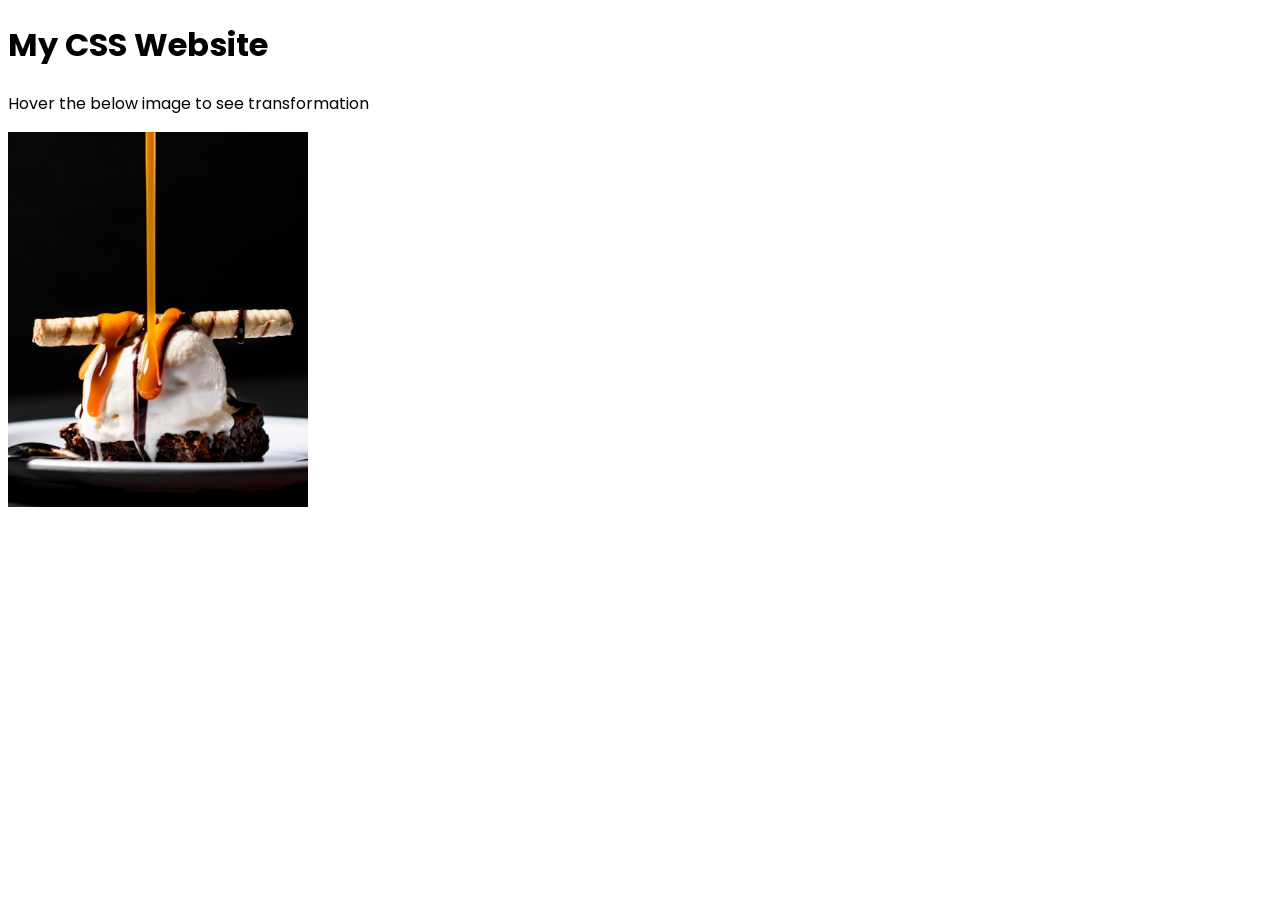
<file: Css-Effect/index.html>
<!DOCTYPE html>
<html>
<head>
    <title>CSS Effects Challenge</title>

   
    <link rel="preconnect" href="https://fonts.googleapis.com">
    <link rel="preconnect" href="https://fonts.gstatic.com" crossorigin>

    <link href="https://fonts.googleapis.com/css2?family=Poppins:wght@400;700&display=swap" rel="stylesheet">

    <link rel="stylesheet" href="style.css">
</head>

<body>

    <h1>My CSS Website</h1>

    <p>Hover the below image to see transformation</p>

    <img src="image.jpg" alt="My Image" class="my-image">

</body>
</html>
</file>
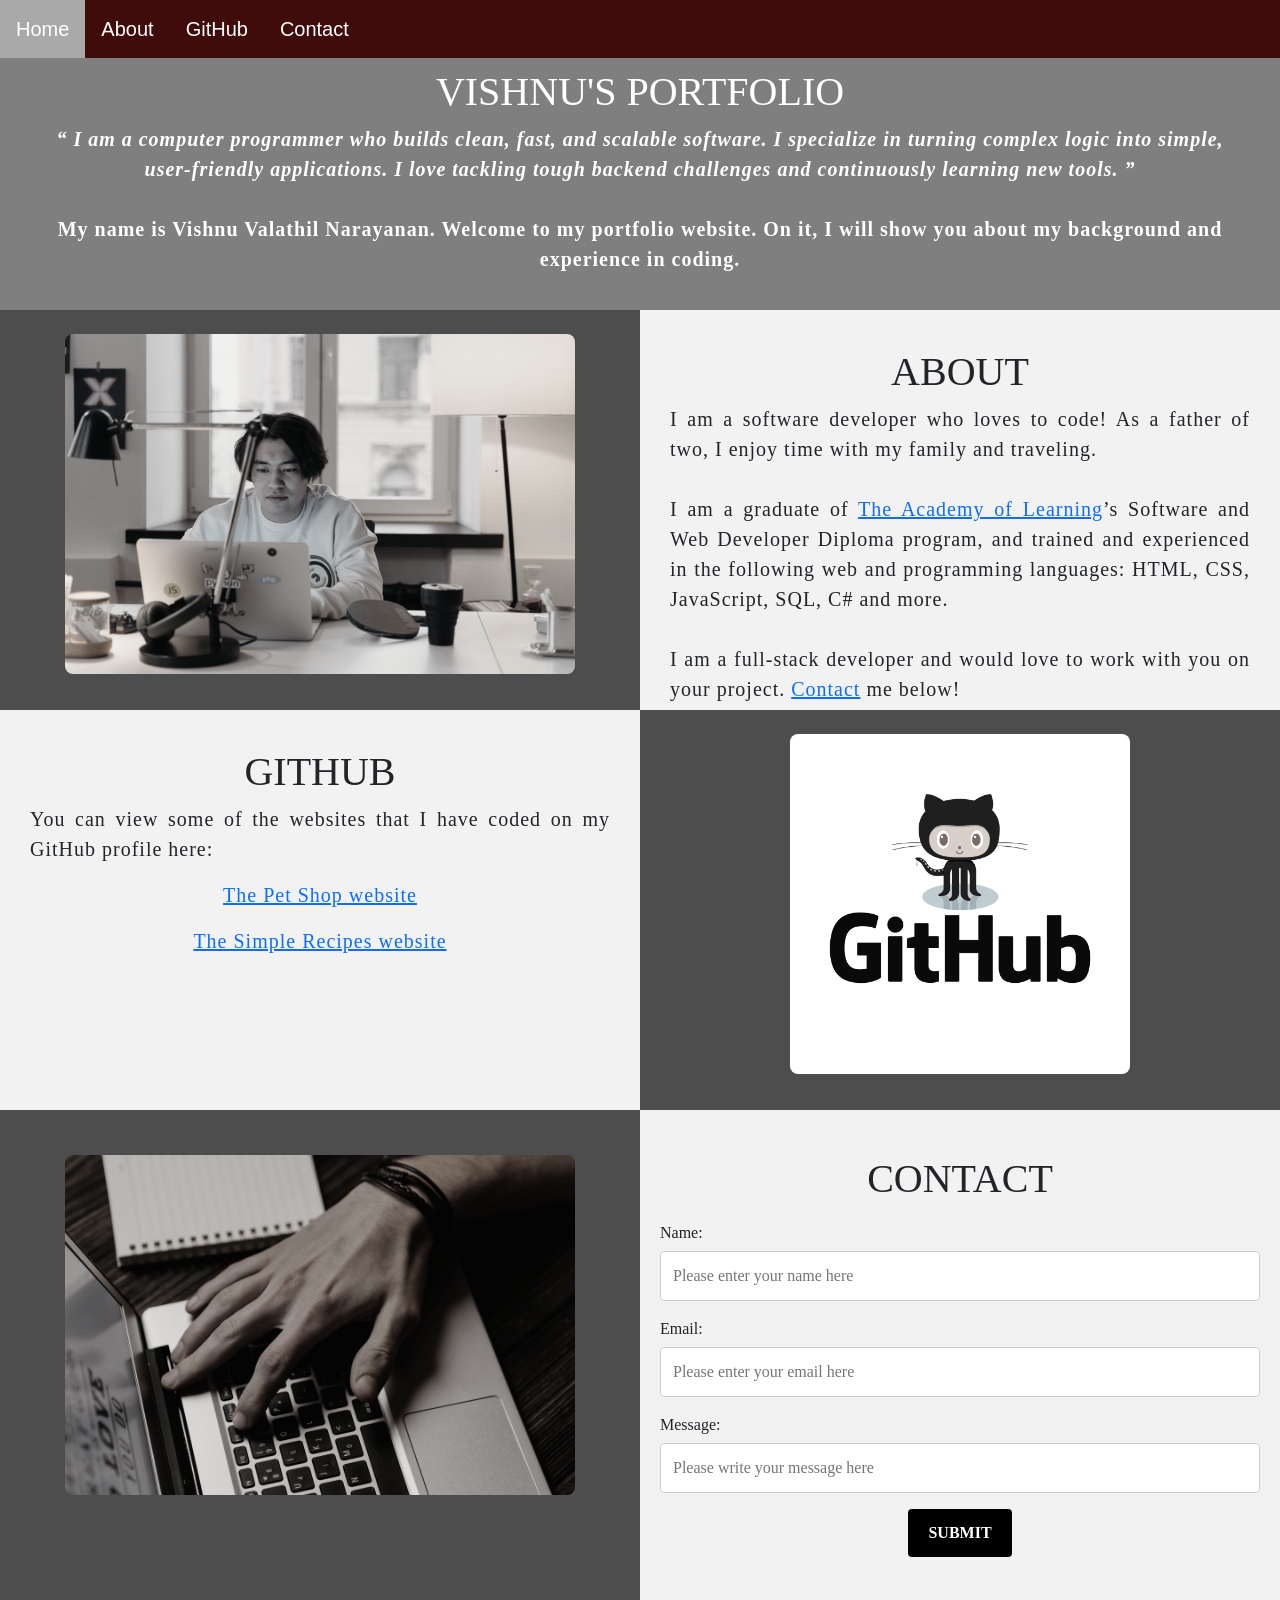
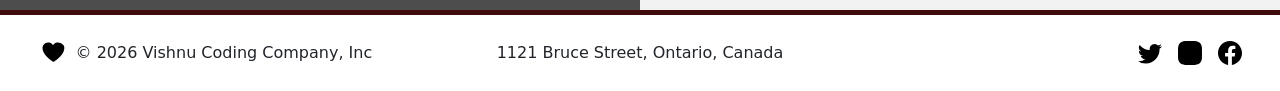
<file: my-Portfolio/index.html>
<!DOCTYPE html>
<html>
<!--Head-->

<head>
    <meta charset="UTF-8">
    <meta name="viewport" content="width=device-width" />
    <title>Vishnu Coding Company</title>
   
    <link rel="stylesheet" type="text/css" href="stylesheet/portfolio.css">
    <link
    href="https://cdn.jsdelivr.net/npm/bootstrap@5.2.3/dist/css/bootstrap.min.css" rel="stylesheet">
</head>

<!--Body-->

<body class="Background">

    <!--Navbar-->
    <div class="Navbar">
        <a class="active" href="#Home">Home</a>
        <a href="#About">About</a>
        <a href="#GitHub">GitHub</a>
        <a href="#Contact">Contact</a>
    </div>
    <svg xmlns="http://www.w3.org/2000/svg" style="display: none;">

        <symbol id="facebook" viewBox="0 0 16 16">
            <path
                d="M16 8.049c0-4.446-3.582-8.05-8-8.05C3.58 0-.002 3.603-.002 8.05c0 4.017 2.926 7.347 6.75 7.951v-5.625h-2.03V8.05H6.75V6.275c0-2.017 1.195-3.131 3.022-3.131.876 0 1.791.157 1.791.157v1.98h-1.009c-.993 0-1.303.621-1.303 1.258v1.51h2.218l-.354 2.326H9.25V16c3.824-.604 6.75-3.934 6.75-7.951z" />
        </symbol>

        <symbol id="instagram" viewBox="0 0 16 16">
            <path
                d="M8 0C5.829 0 5.556.01 4.703.048 3.85.088 3.269.222 2.76.42a3.917 3.917 0 0 0-1.417.923A3.927 3.927 0 0 0 .42 2.76C.222 3.268.087 3.85.048 4.7.01 5.555 0 5.827 0 8.001c0 2.172.01 2.444.048 3.297.04.852.174 1.433.372 1.942.205.526.478.972.923 1.417.444.445.89.719 1.416.923.51.198 1.09.333 1.942.372C5.555 15.99 5.827 16 8 16s2.444-.01 3.298-.048c.851-.04 1.434-.174 1.943-.372a3.916 3.916 0 0 0 1.416-.923c.445-.445.718-.891.923-1.417.197-.509.332-1.09.372-1.942C15.99 10.445 16 10.173 16 8s-.01-2.445-.048-3.299c-.04-.851-.175-1.433-.372-1.941a3.926 3.926 0 0 0-.923-1.417A3.911 3.911 0 0 0 13.24.42c-.51-.198-1.092-.333-1.943-.372C10.443.01 10.172 0 7.998 0h.003z" />
        </symbol>

        <symbol id="twitter" viewBox="0 0 16 16">
            <path
                d="M5.026 15c6.038 0 9.341-5.003 9.341-9.334 0-.14 0-.282-.006-.422A6.685 6.685 0 0 0 16 3.542a6.658 6.658 0 0 1-1.889.518 3.301 3.301 0 0 0 1.447-1.817 6.533 6.533 0 0 1-2.087.793A3.286 3.286 0 0 0 7.875 6.03a9.325 9.325 0 0 1-6.767-3.429 3.289 3.289 0 0 0 1.018 4.382A3.323 3.323 0 0 1 .64 6.575v.045a3.288 3.288 0 0 0 2.632 3.218 3.203 3.203 0 0 1-.865.115 3.23 3.23 0 0 1-.614-.057 3.283 3.283 0 0 0 3.067 2.277A6.588 6.588 0 0 1 .78 13.58a6.32 6.32 0 0 1-.78-.045A9.344 9.344 0 0 0 5.026 15z" />
        </symbol>

        <symbol id="heart" viewBox="0 0 16 16">
            <path
                d="M8 2.748l-.717-.737C5.6.281 2.514.878 1.4 3.053c-.523 1.023-.641 2.5.314 4.385.92 1.815 2.834 3.989 6.286 6.357a.5.5 0 0 0 .572 0c3.452-2.368 5.365-4.542 6.286-6.357.955-1.886.838-3.362.314-4.385C13.486.878 10.4.28 8.717 2.01L8 2.748z" />
        </symbol>

    </svg>

    <!--Breaks inserted to add space between navbar and the first heading-->
    <br>
    <br>

    <!--Background video-->
    <div id="Home">
        <video autoplay muted loop id="Typing_Video">
            <source src="images/video/Typing.mp4" type="video/mp4">
            <!--Display message if video fails to run-->
            Your browser does not support HTML5 video.
        </video>
    </div>

    <!--Video text-->
    <div class="Video_Text">
        <h1 class="white-text">Vishnu's Portfolio</h1>
        <strong>
            <p class="center">
              

                <q>
                     I am a computer programmer who builds clean, fast, and scalable software. 
                     I specialize in turning complex logic into simple, user-friendly applications.
                      I love tackling tough backend challenges and continuously learning new tools.       
                           </q>
              
               
                <br>
               
                 <br> My name is Vishnu Valathil Narayanan. Welcome to my portfolio website. On it, I will show you about my background and experience in coding.
                <br>
               
            </p>
        </strong>
    </div>

    <!--About section-->
    <div class="Row" id="About">
       
        <div class="Column_2">
            <img src="images/about.jpg" alt="Replace with your own image and description">
        </div>
      
        <div class="Column_1">
            <h1>About</h1>
            <p>
                I am a software developer who loves to code! As a father of two, I enjoy time with my family and
                traveling.
                <br>
                <br>I am a graduate of <a href="https://www.academyoflearning.com/" target="_blank">The Academy of
                    Learning</a>’s Software and Web Developer Diploma program, and trained and experienced in the
                following web and programming languages: HTML, CSS, JavaScript, SQL, C# and more.
                <br>
                <br>I am a full-stack developer and would love to work with you on your project. <a
                    href="#Contact">Contact</a> me below!
            </p>
        </div>
    </div>

    <!--GitHub section-->
    <div class="Row" id="GitHub">
       
        <div class="Column_1">
            <h1>GitHub</h1>
            <p>
                You can view some of the websites that I have coded on my GitHub profile here:
                <br>
               
            <p class="center"><a href="https://vstudy8547.github.io/HTML-and-CSS-Projects/The-Pet-Shop-Website/index.html" target="_blank">The Pet Shop website</a>
            </p>
            
             <p class="center"><a href="https://vstudy8547.github.io/HTML-and-CSS-Projects/Simple-Recipes/index.html" target="_blank">The Simple Recipes website</a>
            </p>
           
            </p>
        </div>
       
        <div class="Column_2">
            <a href="https://github.com/jusehiemua" target="_blank"><img src="images/GitHub.png"
                    alt="GitHub Logo"></a>
        </div>
    </div>

    <!--Contact section-->
    <div class="Row" id="Contact">
       
        <div class="Column_2 Column_tall">
            <img src="images/contact.jpg" alt="Contact_Image">
        </div>
       
        <div class="Column_1 Column_tall">
            <h1>Contact</h1>
            <!--This specifies where and how to send the form data; we are leaving it blank-->
            <form action="" method="POST">
                <!-- Here we are utilizing a 3rd party service to submit the contact form data, insert your formspree endpoint in the action attribute -->
                <label>Name:</label>
                <input type="text" placeholder="Please enter your name here">
                <label>Email:</label>
                <input type="text" id="Email" name="Email" placeholder="Please enter your email here">
                <label>Message:</label>
                <input type="text" id="Message" name="Message" placeholder="Please write your message here">
                <input type="submit" value="SUBMIT">
            </form>
        </div>
    </div>

    <!--Footer section-->
    <footer>
        <div class="container-fluid">
            <div class="row align-items-center text-center">

                <div class="col-md-4 d-flex align-items-center justify-content-start">
                    <a href="https://example.com" class="me-2 text-dark text-decoration-none lh-1">
                        <svg class="bi" width="30" height="24">
                            <use href="#heart"></use>
                        </svg>
                    </a>
                    <span class="text-dark">&copy; 2026 Vishnu Coding Company, Inc</span>
                </div>

                <div class="col-md-4">
                    <span class="text-dark">1121 Bruce Street, Ontario, Canada</span>
                </div>

                <div class="col-md-4 d-flex justify-content-end">
                    <ul class="nav list-unstyled d-flex mb-0">
                        <li class="ms-3">
                            <a class="text-dark" href="https://example.com/twitter">
                                <svg class="bi" width="24" height="24">
                                    <use href="#twitter"></use>
                                </svg>
                            </a>
                        </li>

                        <li class="ms-3">
                            <a class="text-dark" href="https://example.com/instagram">
                                <svg class="bi" width="24" height="24">
                                    <use href="#instagram"></use>
                                </svg>
                            </a>
                        </li>

                        <li class="ms-3">
                            <a class="text-dark" href="https://example.com/facebook">
                                <svg class="bi" width="24" height="24">
                                    <use href="#facebook"></use>
                                </svg>
                            </a>
                        </li>
                    </ul>
                </div>

            </div>
        </div>

    </footer>

    <script src="https://cdn.jsdelivr.net/npm/bootstrap@5.2.3/dist/js/bootstrap.bundle.min.js"></script>

</body>

</html>
</file>
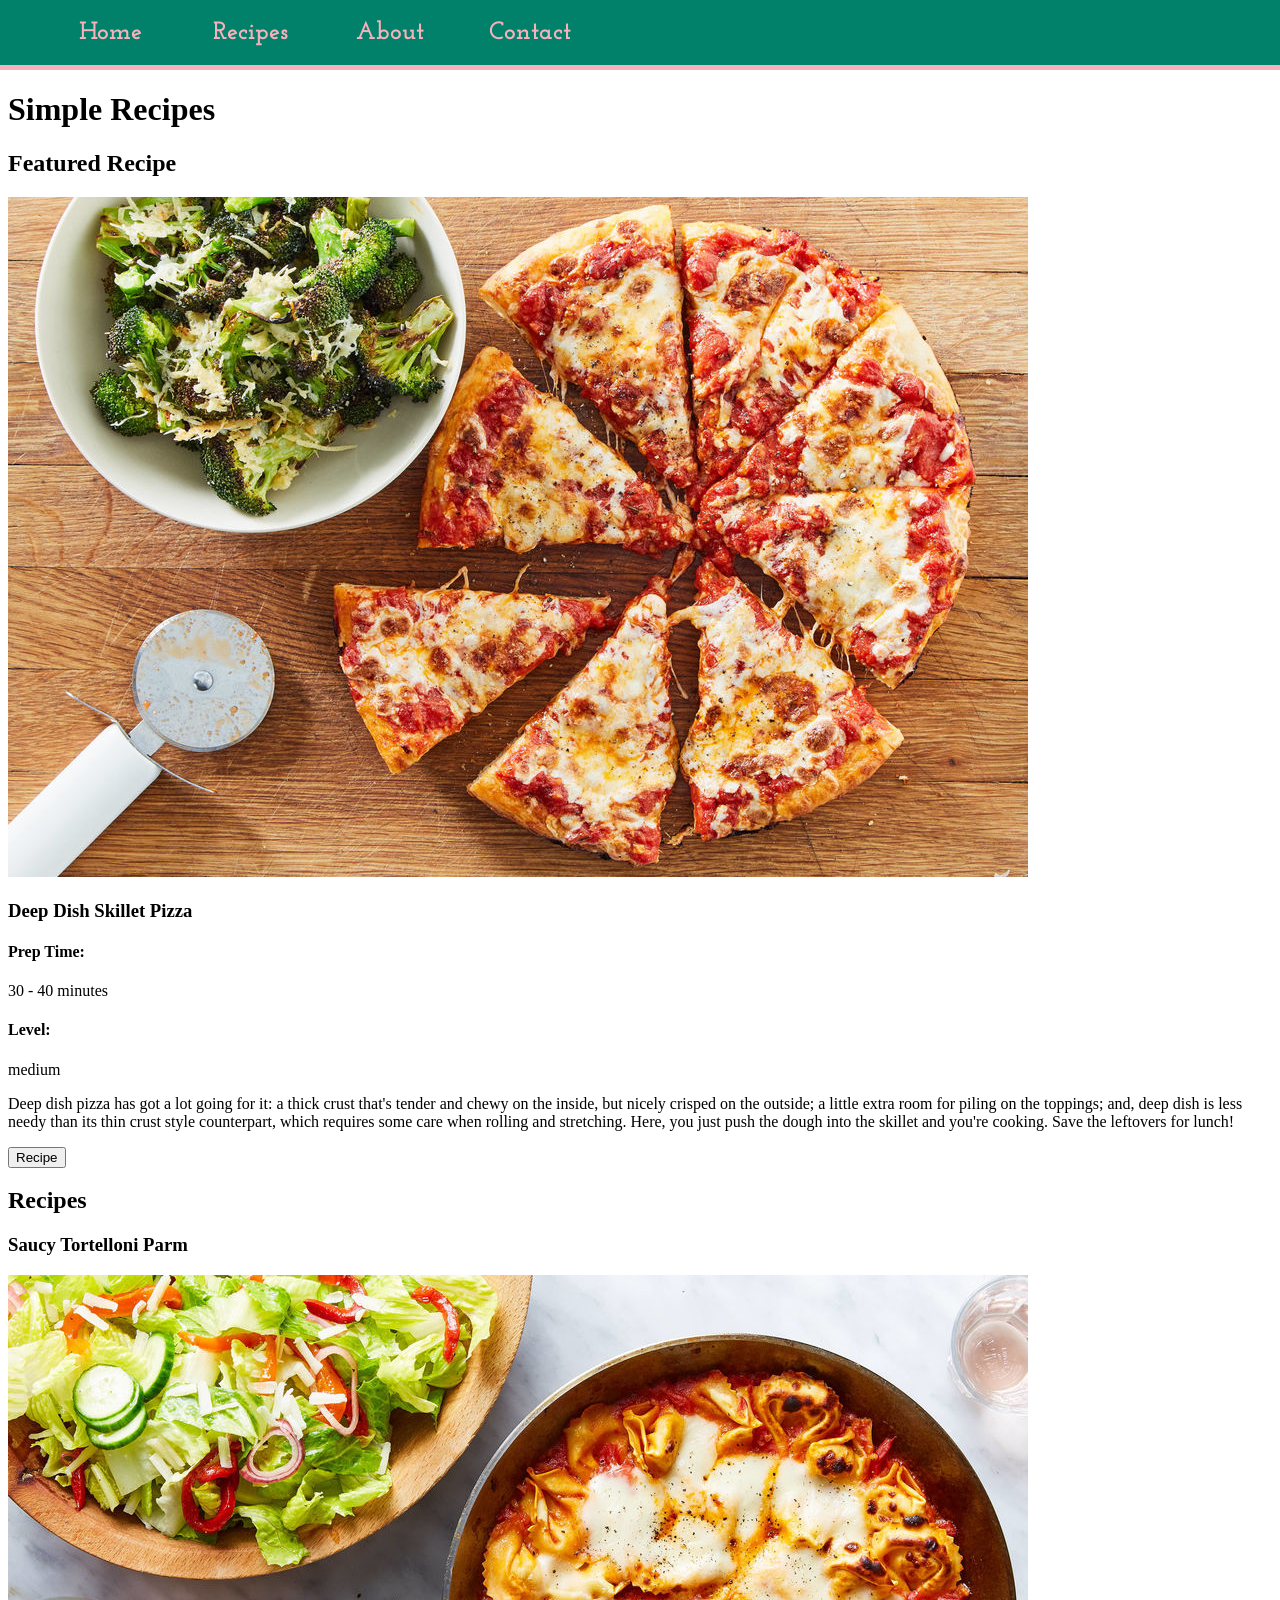
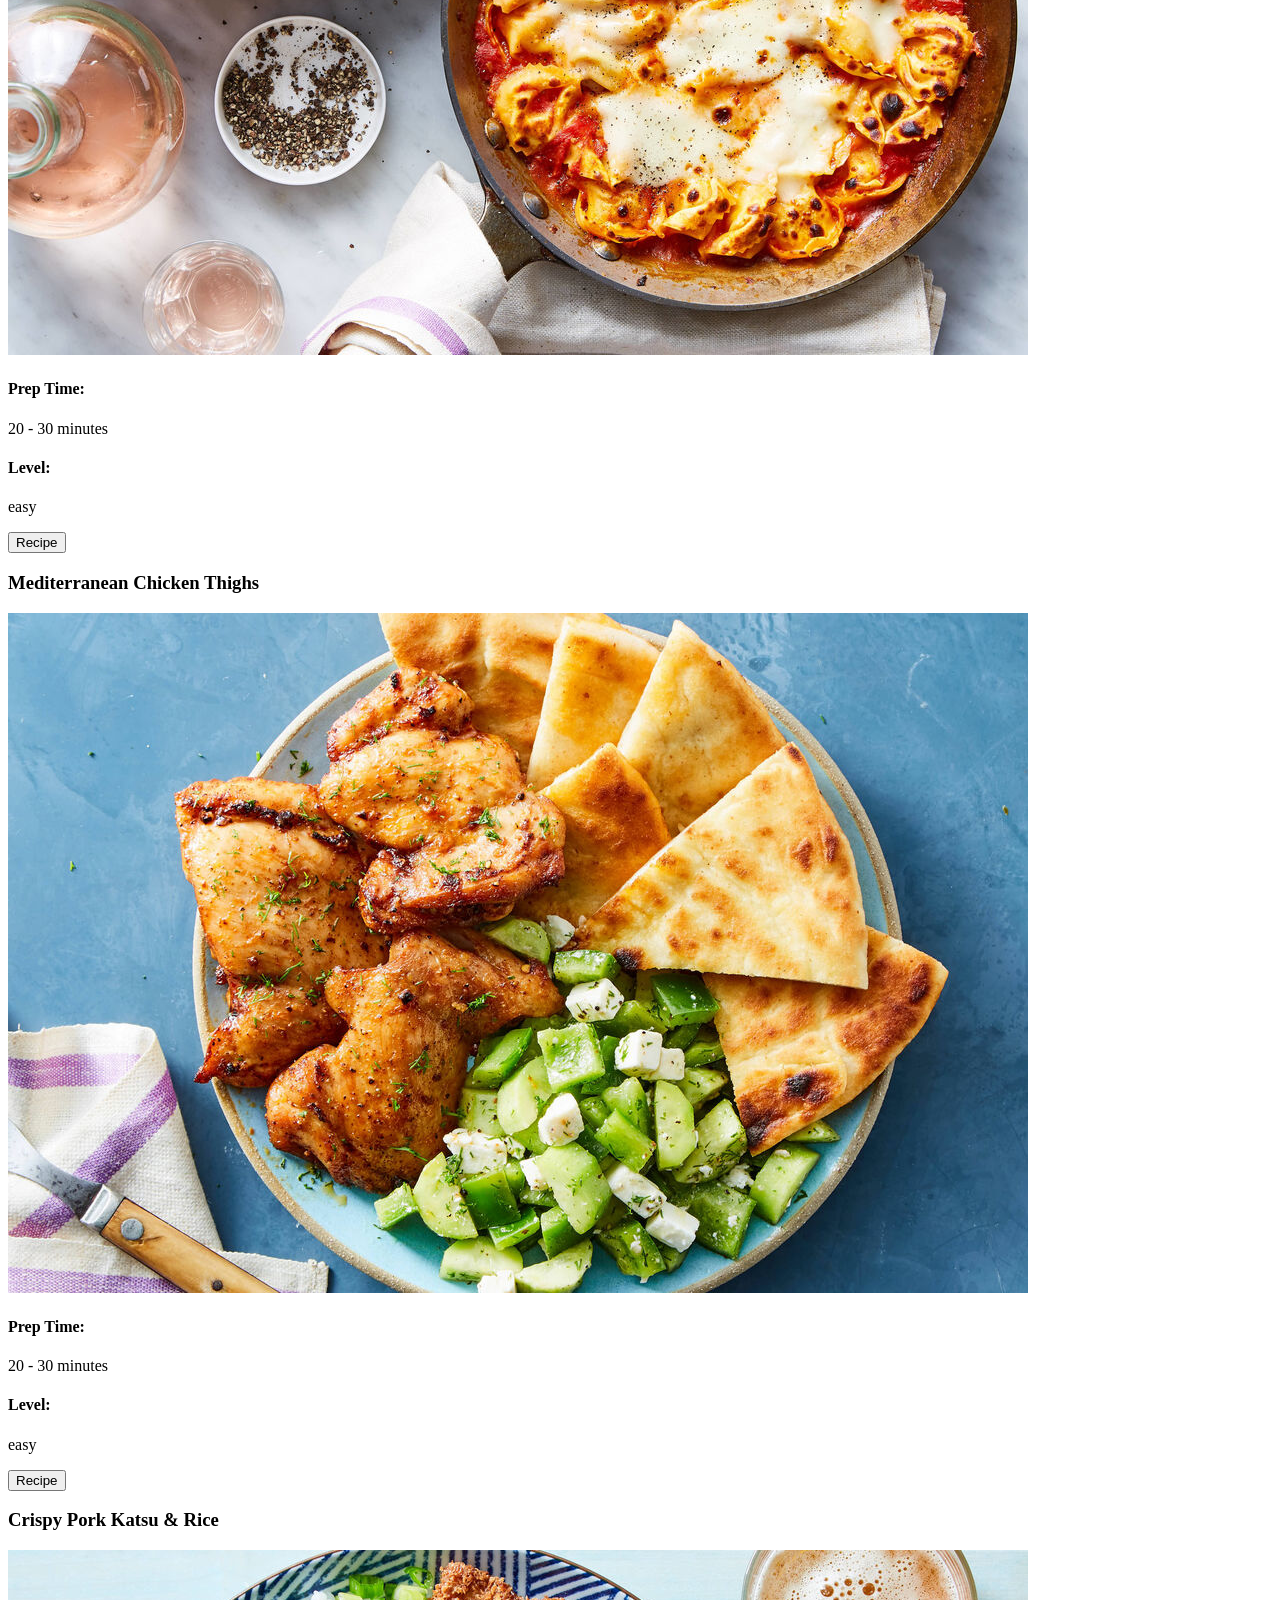
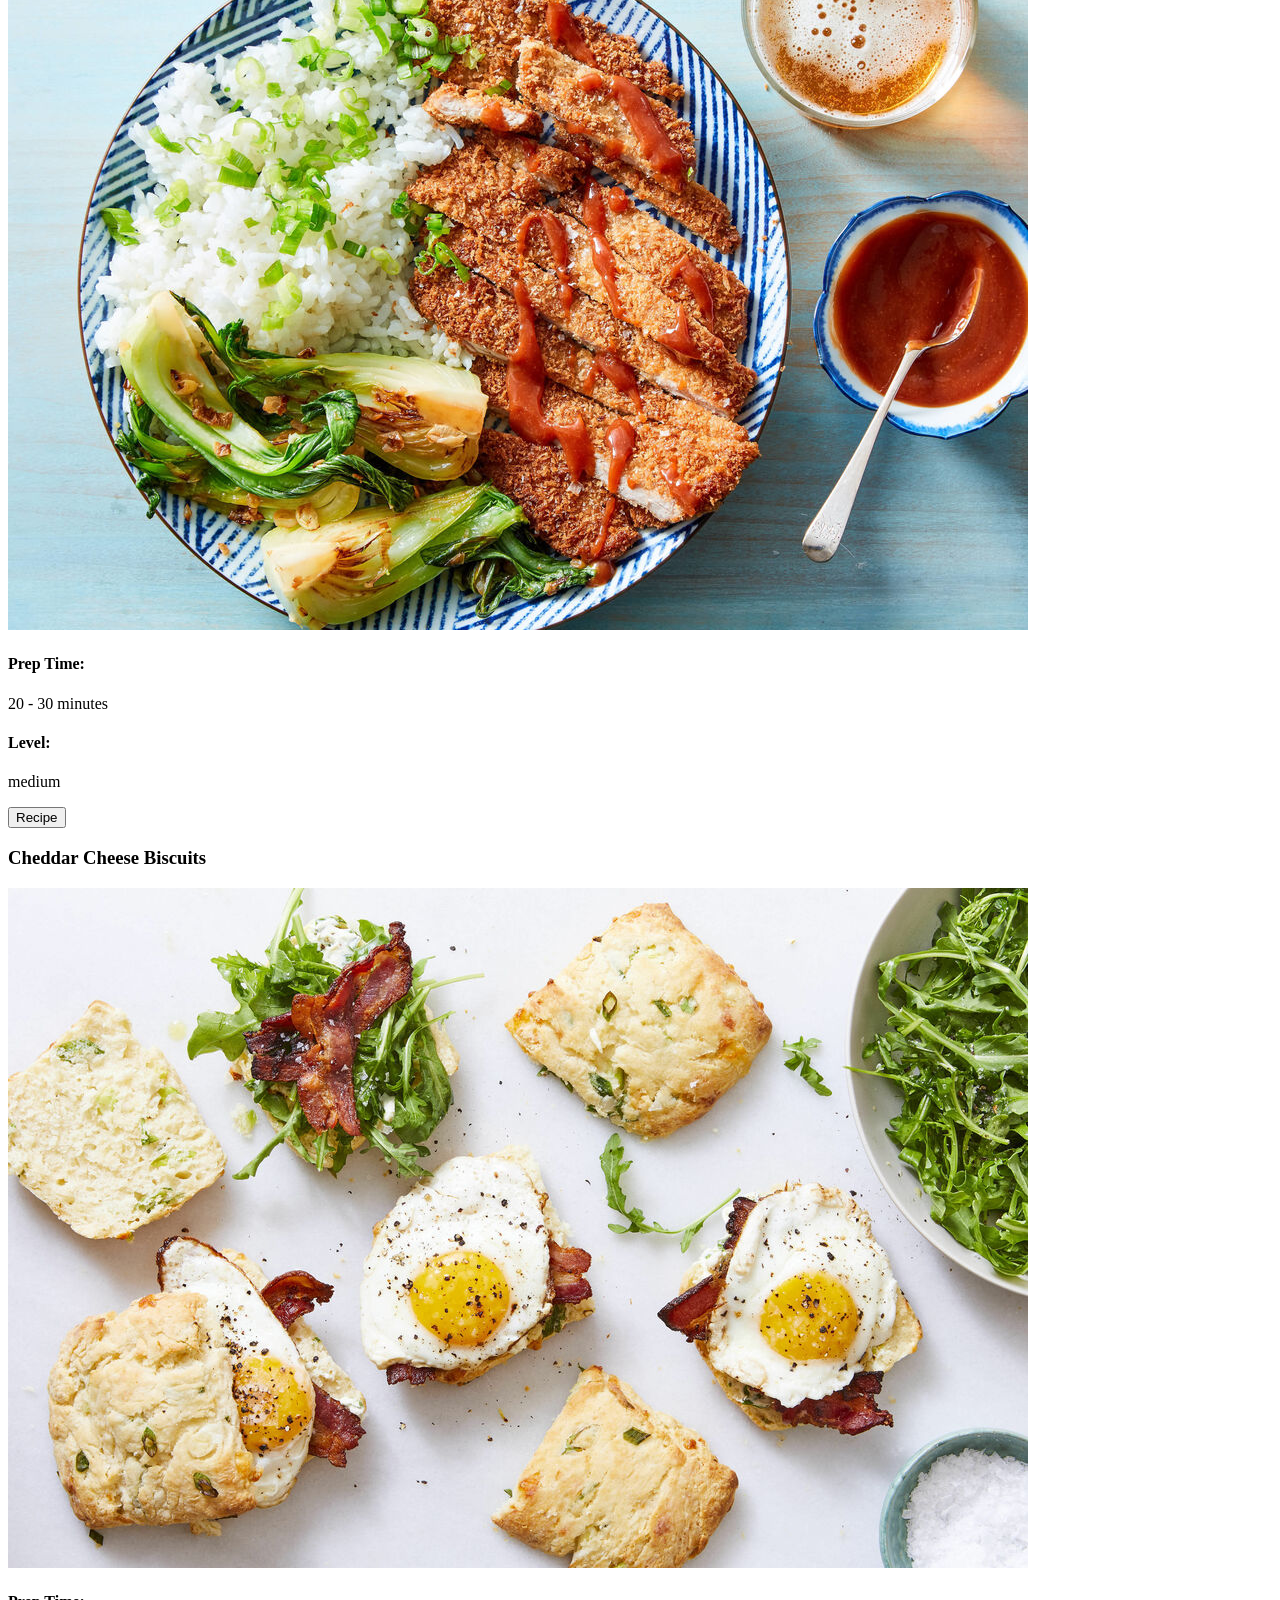
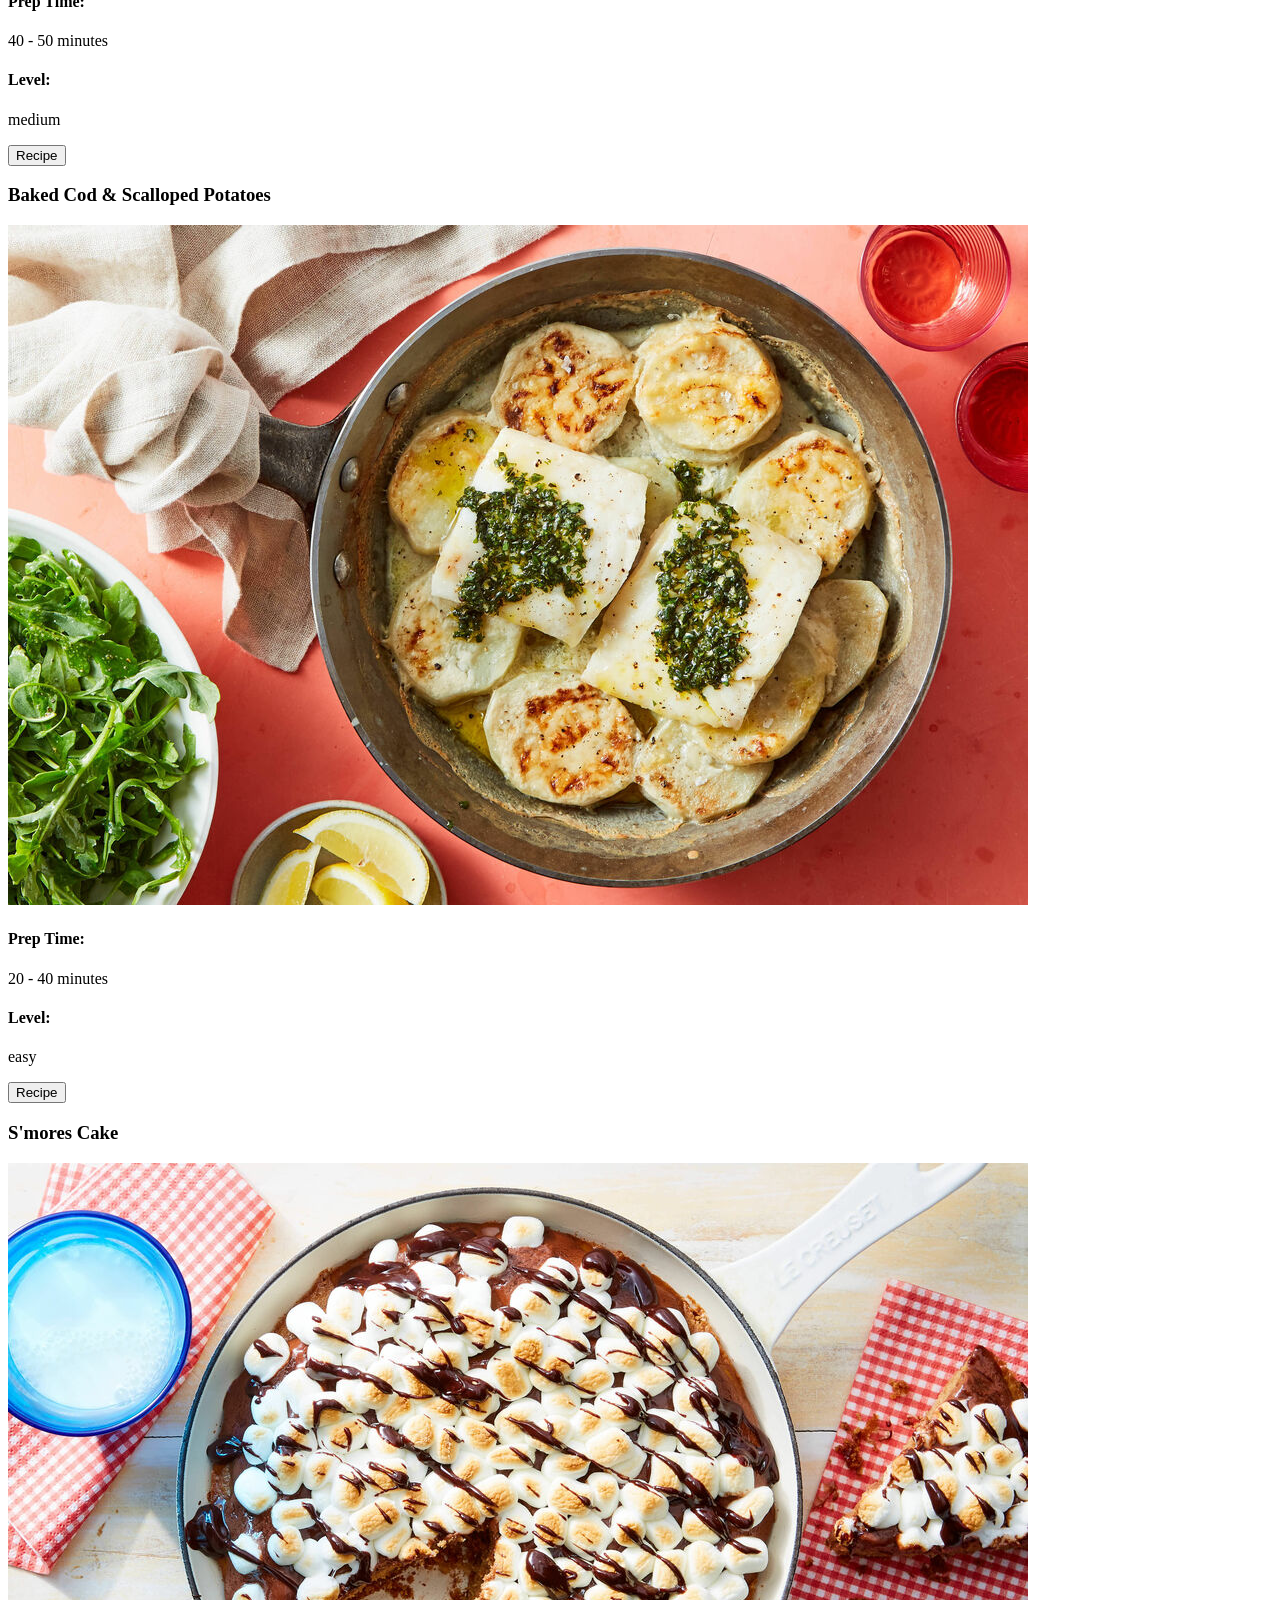
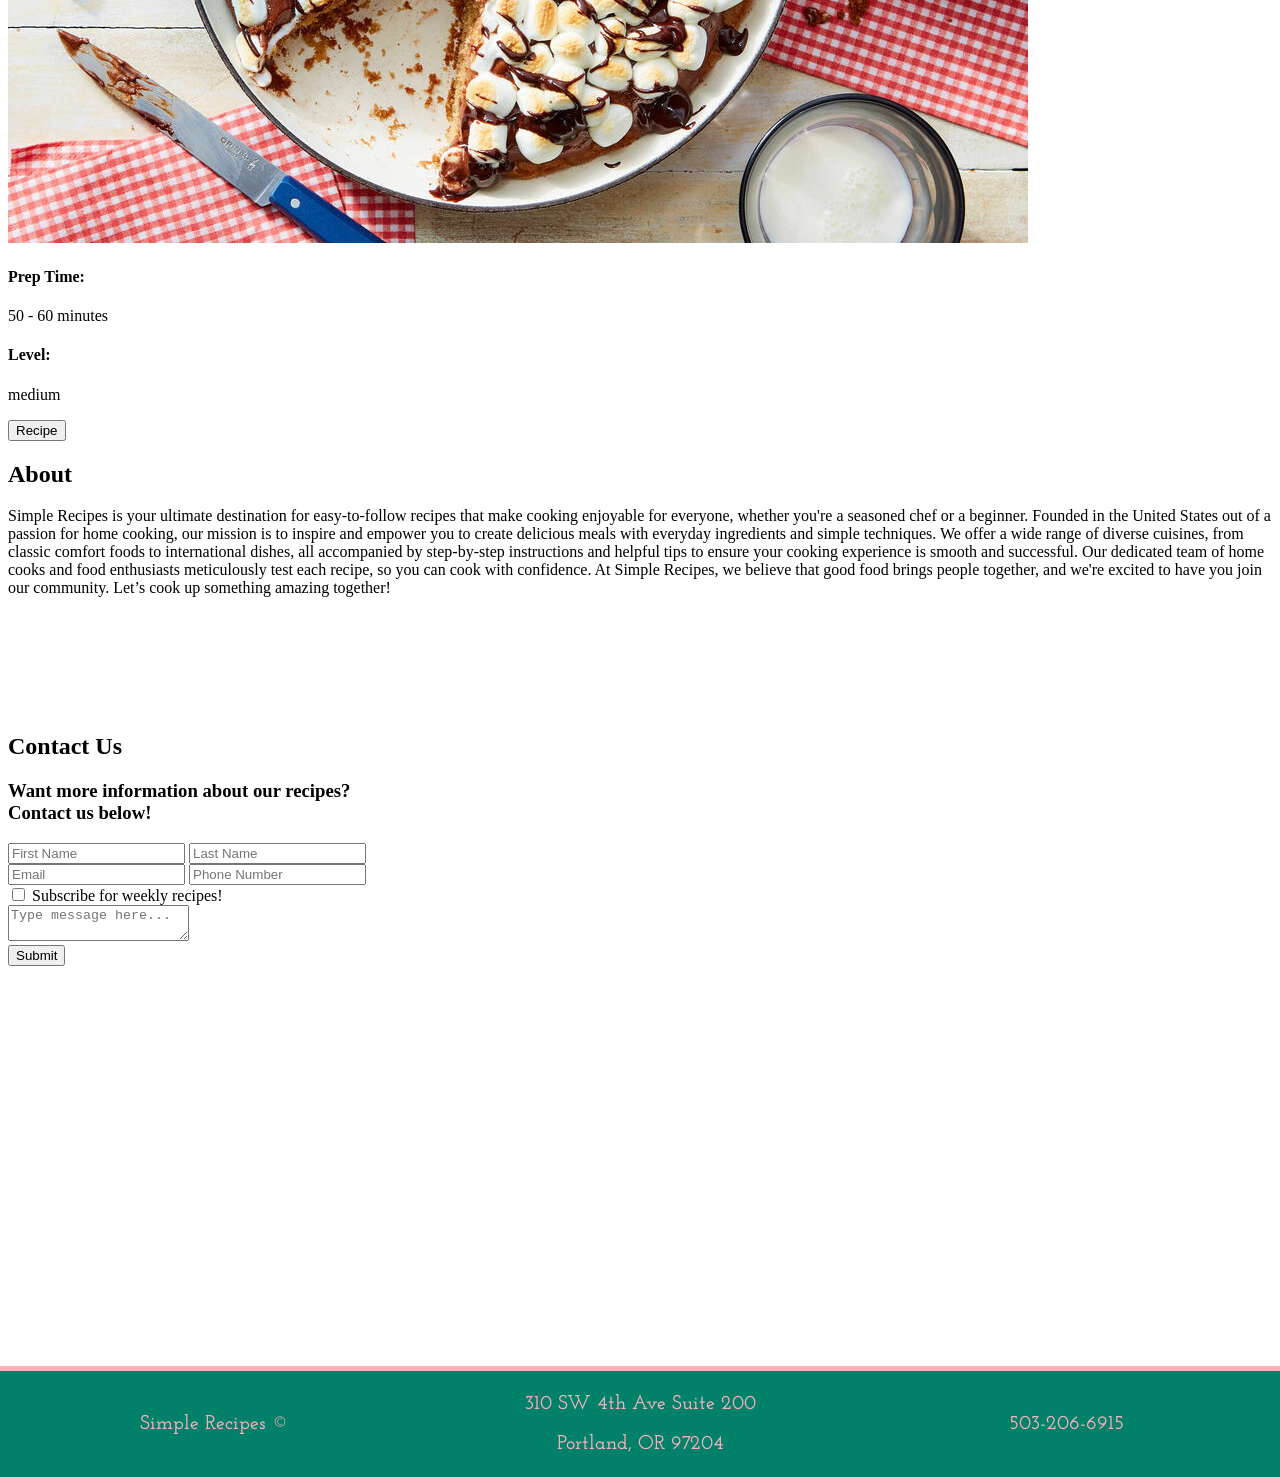
<file: Simple-Recipes/index.html>
<!DOCTYPE html>
<html>
    <head>
        <title>Simple Recipes</title>
        <meta charset="UTF-8">
        <link href="css/style.css" rel="stylesheet">
    </head>

    <body>
       
        <nav class="nav-bar">
            <ul>
                <li><a href="#">Home</a>
                <li class="drop"><a href="#recipes">Recipes</a>
                    <div class="rollover-menu">
                        <a href="#featured">Featured Recipe</a>
                        <a href="#pasta">Pasta</a>
                        <a href="#chicken">Chicken</a>
                        <a href="#pork">Pork</a>
                        <a href="#biscuits">Biscuits</a>
                        <a href="#fish">Fish</a>
                        <a href="#dessert">Dessert</a>
                    </div>
                </li>
                <li><a href="#about">About</a></li>
                <li><a href="#contact">Contact</a></li>
            </ul>
        </nav>
        
        <header>
            <h1>Simple Recipes</h1>
        </header>
       
        <section>
            <!--FEATURED RECIPE-->
            <div id="featured">
                <h2>Featured Recipe</h2>
                <div>
                    <img src="images/skillet-pizza.jpeg">
                </div>
                <div>
                    <h3>Deep Dish Skillet Pizza</h3>
                    <h4>Prep Time:</h4>
                    <p>30 - 40 minutes</p>
                    <h4>Level:</h4>
                    <p>medium</p>
                    <p>Deep dish pizza has got a lot going for it:
                        a thick crust that's tender and chewy on the inside,
                        but nicely crisped on the outside; a little extra room for piling
                        on the toppings; and, deep dish is less needy than its thin crust
                        style counterpart, which requires some care when rolling and stretching.
                        Here, you just push the dough into the skillet and you're cooking.
                        Save the leftovers for lunch!</p>
                    <input type="button" value="Recipe">
                </div>

            </div>
          
            <div id="recipes">
                <h2>Recipes</h2>
               
                <div id="pasta">
                    <h3>Saucy Tortelloni Parm</h3>
                    <div>
                        <img src="images/tortelloni.jpeg">
                    </div>
                    <div>
                        <h4>Prep Time:</h4>
                        <p>20 - 30 minutes</p>
                        <h4>Level:</h4>
                        <p>easy</p>
                        <input type="button" value="Recipe">
                    </div>
                </div>
                
                <div id="chicken">
                    <h3>Mediterranean Chicken Thighs</h3>
                    <div>
                        <img src="images/chicken-thighs.jpeg">
                    </div>
                    <div>
                        <h4>Prep Time:</h4>
                        <p>20 - 30 minutes</p>
                        <h4>Level:</h4>
                        <p>easy</p>
                        <input type="button" value="Recipe">
                    </div>
                </div>
                
                <div id="pork">
                    <h3>Crispy Pork Katsu & Rice</h3>
                    <div>
                        <img src="images/pork-katsu.jpeg">
                    </div>
                    <div>
                        <h4>Prep Time:</h4>
                        <p>20 - 30 minutes</p>
                        <h4>Level:</h4>
                        <p>medium</p>
                        <input type="button" value="Recipe">
                    </div>
                </div>

                <div id="biscuits">
                    <h3>Cheddar Cheese Biscuits</h3>
                    <div>
                        <img src="images/cheddar-biscuits.jpeg">
                    </div>
                    <div>
                        <h4>Prep Time:</h4>
                        <p>40 - 50 minutes</p>
                        <h4>Level:</h4>
                        <p>medium</p>
                        <input type="button" value="Recipe">
                    </div>
                </div>
               
                <div id="fish">
                    <h3>Baked Cod & Scalloped Potatoes</h3>
                    <div>
                        <img src="images/baked-cod.jpeg">
                    </div>
                    <div>
                        <h4>Prep Time:</h4>
                        <p>20 - 40 minutes</p>
                        <h4>Level:</h4>
                        <p>easy</p>
                        <input type="button" value="Recipe">
                    </div>
                </div>
               
                <div id="dessert">
                    <h3>S'mores Cake</h3>
                    <div>
                        <img src="images/smores.jpeg">
                    </div>
                    <div>
                        <h4>Prep Time:</h4>
                        <p>50 - 60 minutes</p>
                        <h4>Level:</h4>
                        <p>medium</p>
                        <input type="button" value="Recipe">
                    </div>
                </div>
            </div>
        </section>
      
        <section>
            <div id="about">
                <h2>About</h2>
                    <p>Simple Recipes is your ultimate destination for easy-to-follow recipes that make cooking enjoyable for everyone, whether you're a seasoned chef or a beginner. Founded in the United States out of a passion for home cooking, our mission is to inspire and empower you to create delicious meals with everyday ingredients and simple techniques. We offer a wide range of diverse cuisines, from classic comfort foods to international dishes, all accompanied by step-by-step instructions and helpful tips to ensure your cooking experience is smooth and successful. Our dedicated team of home cooks and food enthusiasts meticulously test each recipe, so you can cook with confidence. At Simple Recipes, we believe that good food brings people together, and we're excited to have you join our community. Let’s cook up something amazing together!</p>
            </div>
        </section>        
       
        <section>
            <div id="contact">
                <h2>Contact Us</h2>
                <h3>Want more information about our recipes?
                    <br>
                    Contact us below!
                </h3>
                <form>
                    <input type="text" placeholder="First Name">
                    <input type="text" placeholder="Last Name">
                    <br>
                    <input type="email" placeholder="Email">
                    <input type="tel" placeholder="Phone Number">
                    <br>
                    <input type="checkbox" id="subscription">
                    <label for="subscription">Subscribe for weekly recipes!</label>
                    <br>
                    <textarea placeholder="Type message here..."></textarea>
                    <br>
                    <input type="submit" value="Submit">
                </form>
            </div>
        </section>
      
        <footer>
            <table>
                <tr>
                    <td>
                        <p>Simple Recipes &copy;</p>
                    </td>
                    <td>
                        <p>310 SW 4th Ave Suite 200</p>
                        <p>Portland, OR 97204</p>
                    </td>
                    <td>
                        <p>503-206-6915</p>
                    </td>
                </tr>
            </table>
        </footer>
    </body>
</html>
</file>
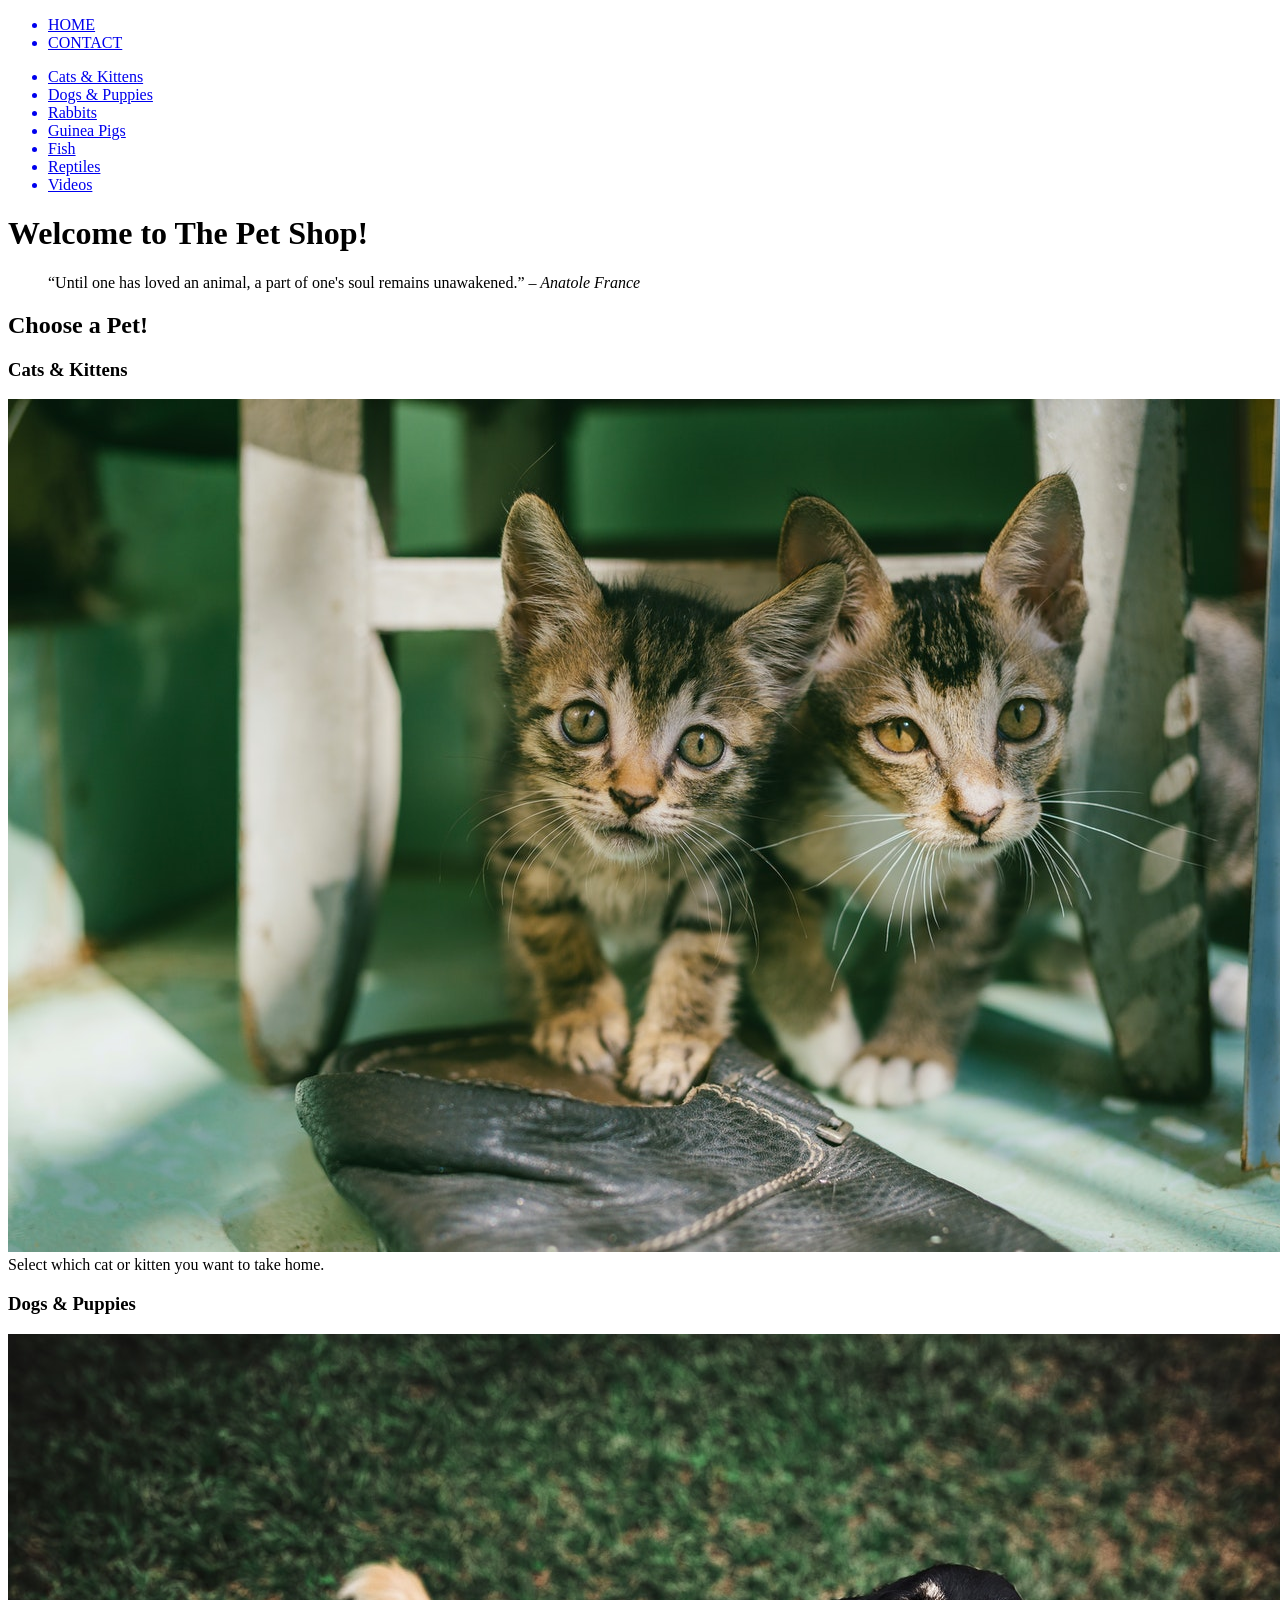
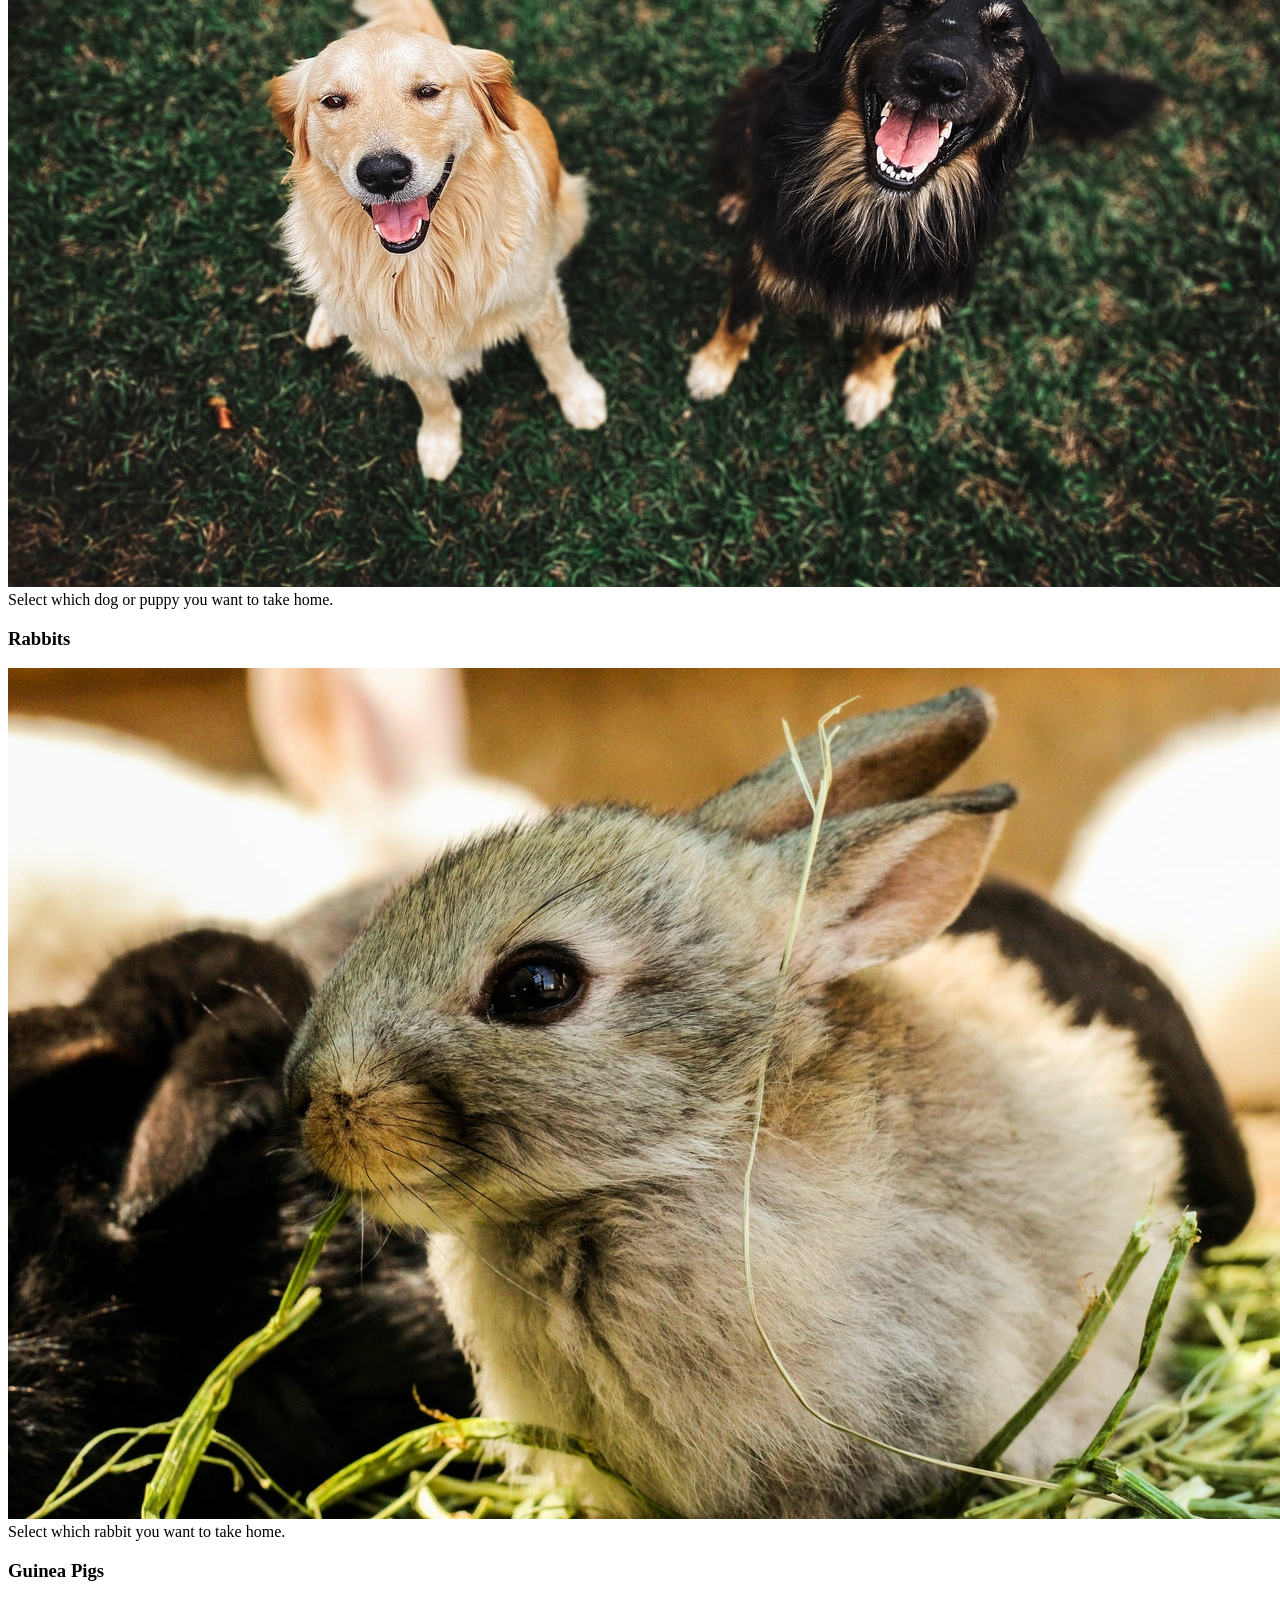
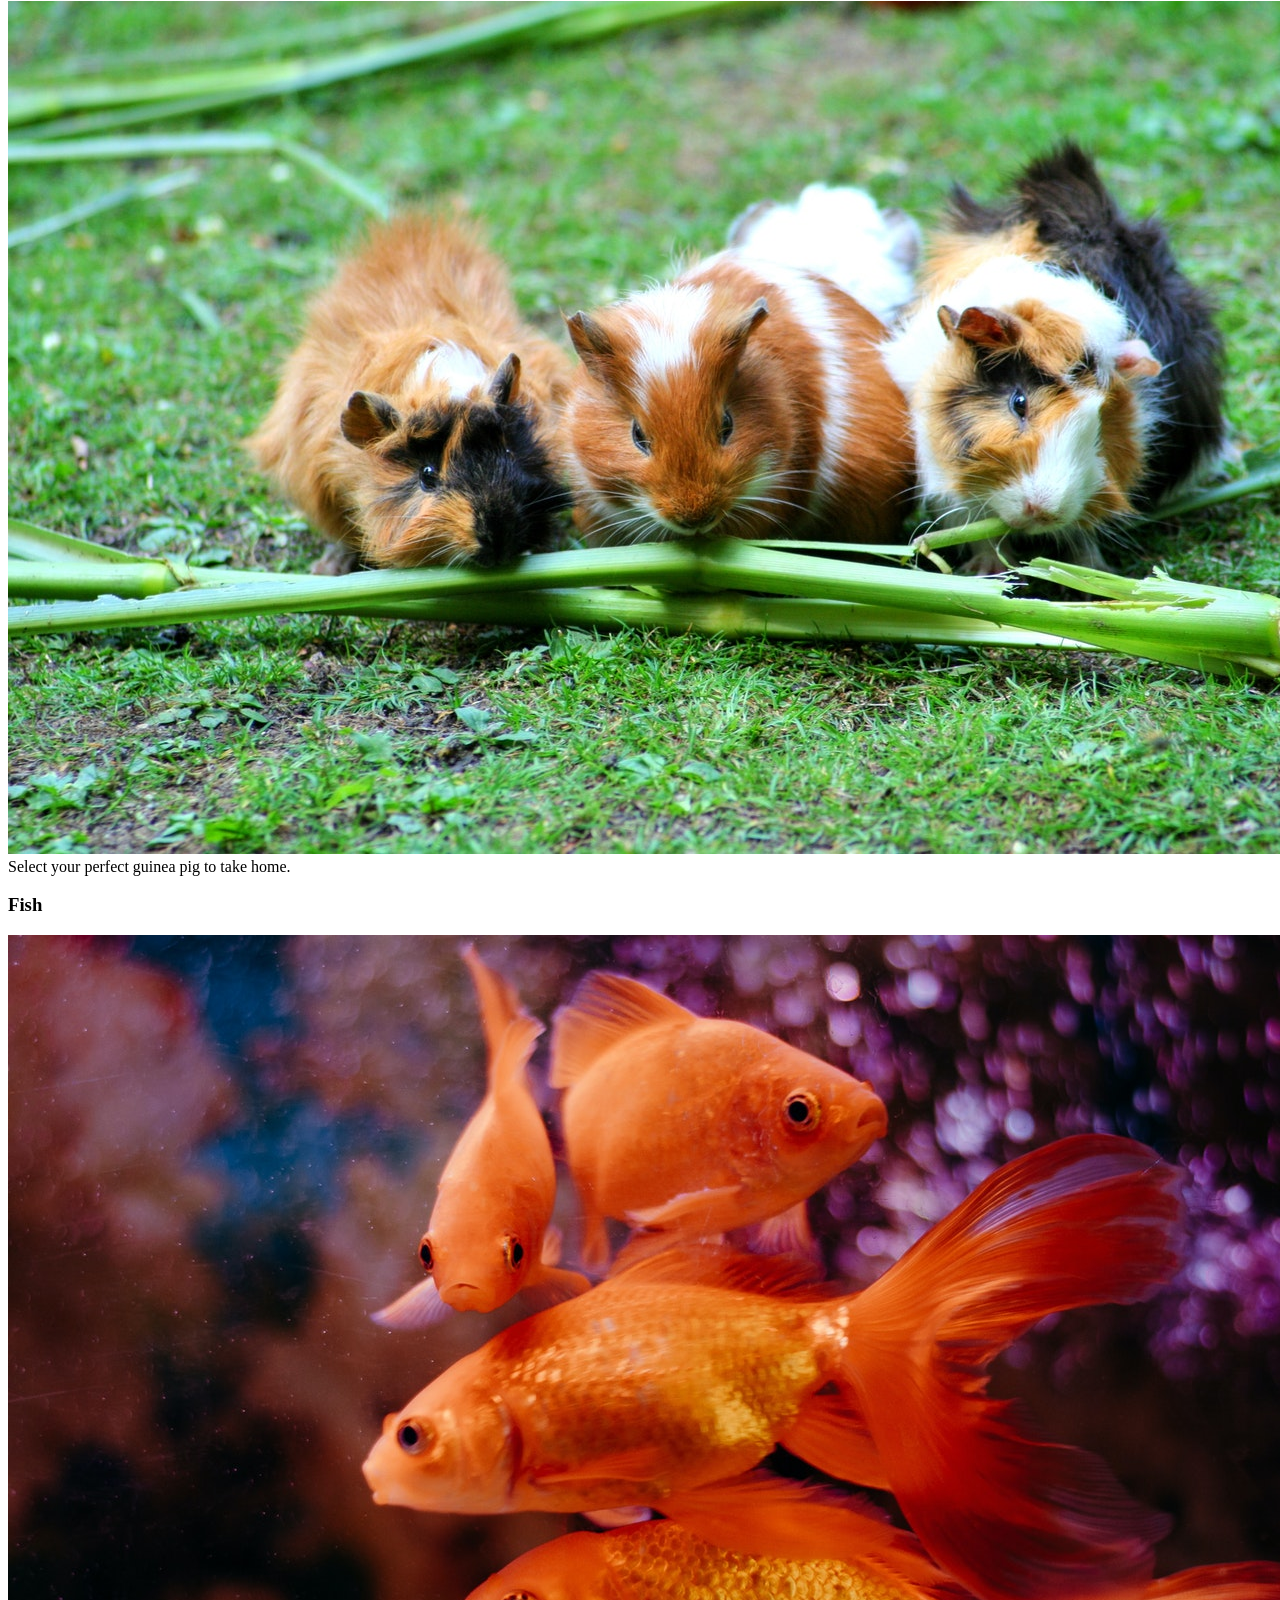
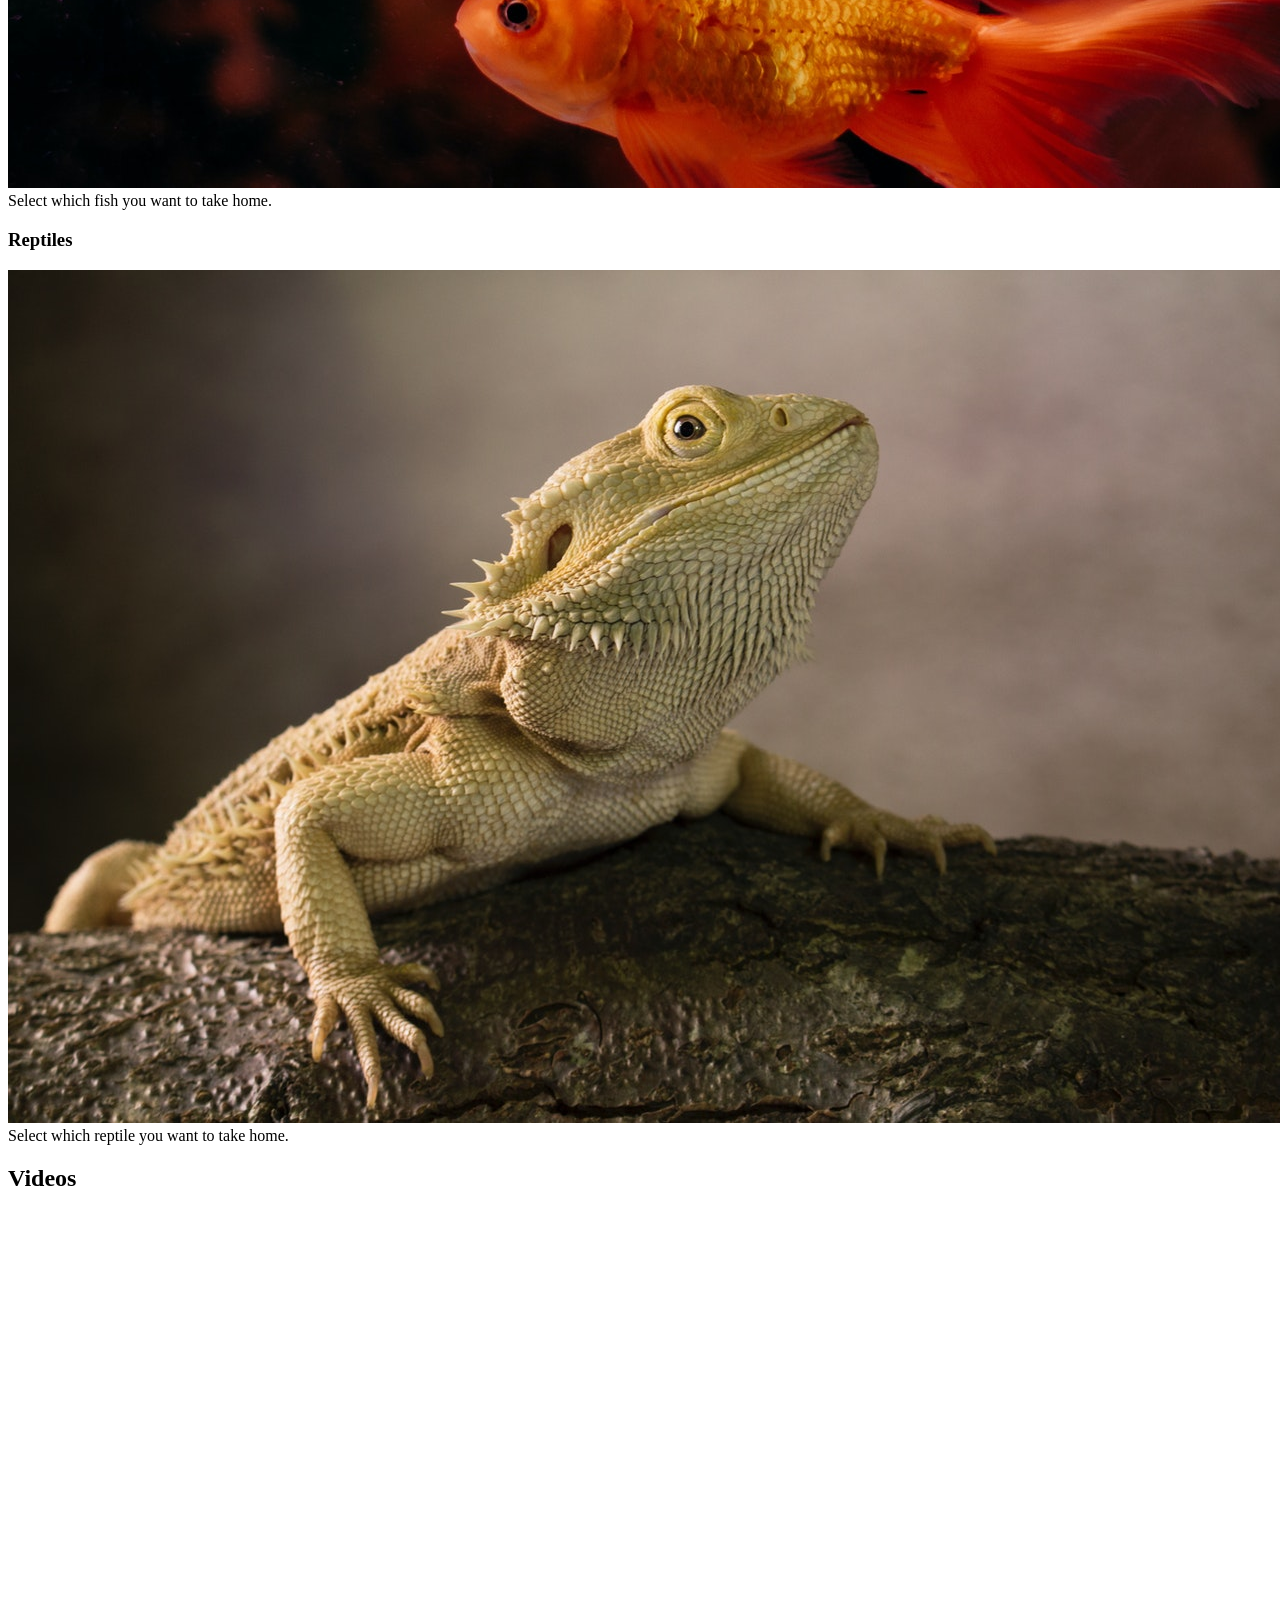
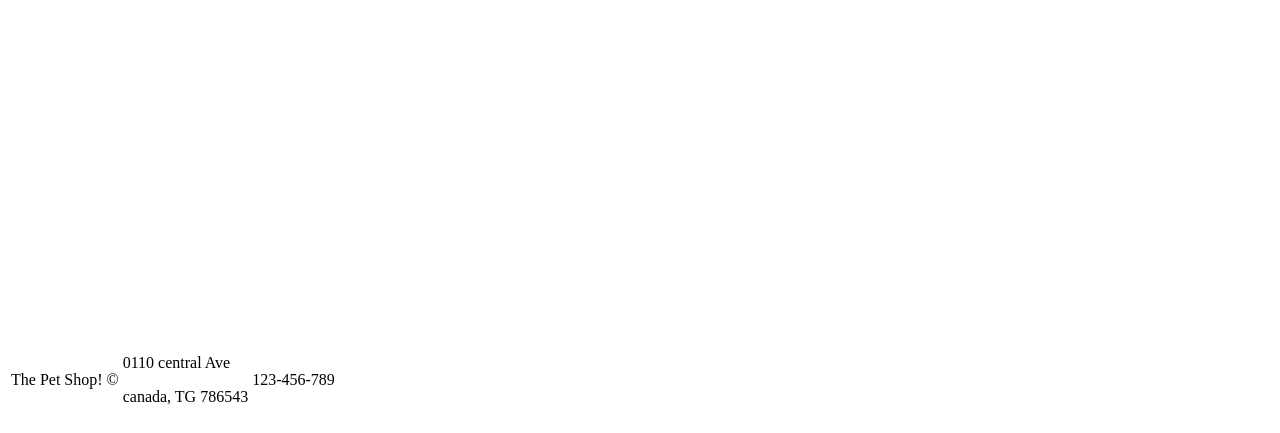
<file: The-Pet-Shop-Website/index.html>
<!DOCTYPE html>
<html>
    <head>
        <title>The Pet Shop</title>
        <meta charset="UTF-8"
        <meta name="description" content="Explore The Pet Shop to find cats, dogs, rabbits, guinea pigs, fish, and reptiles looking for a loving home.">

       
    </head>
    <body>
       
        <div class="navBar">
            <ul id="navBorder">
                <a href="index.html"><li>HOME</li></a>
                <a href="contact.html"><li>CONTACT</li></a>
                
            </ul>
            <ul>
                <a href="#cat"><li>Cats & Kittens</li></a>
                <a href="#dog"><li>Dogs & Puppies</li></a>
                <a href="#rabbit"><li>Rabbits</li></a>
                <a href="#guineapig"><li>Guinea Pigs</li></a>
                <a href="#fish"><li>Fish</li></a>
                <a href="#reptile"><li>Reptiles</li></a>
                <a href="#video"><li>Videos</li></a>
            </ul>
        </div>
       
        <header>
            <div>
                <h1 class="animateText">Welcome to The Pet Shop!</h1>
            </div>
        </header>
       


	<blockquote>
    			“Until one has loved an animal, a part of one's soul remains unawakened.”
    		<cite>– Anatole France</cite>
	</blockquote>






        <section>
            <div class="container">
                <h2>Choose a Pet!</h2>
                <div>
                   
                    <div id="cat" class="column">
                       <div class="image-container">
                            <h3>Cats & Kittens</h3>
                            <img src="images/cat.png" alt="Picture of kittens" class="image">
                            <div class="overlay"> 
                                <div class="text">Select which cat or kitten you want to take home.</div>
                            </div>
                        </div>
                    </div>
                    
                    <div id="dog" class="column">
                        <div class="image-container">
                        <h3>Dogs & Puppies</h3>
                        <img src="images/dog.png" alt="Picture of dogs" class="image">
                            <div class="overlay"> 
                                <div class="text">Select which dog or puppy you want to take home.</div>
                            </div>
                        </div>
                    </div>
                    <div id="rabbit" class="column">
                        <div class="image-container">
                            <h3>Rabbits</h3>
                            <img src="images/rabbits.png" alt="Picture of rabbits" class="image">
                            <div class="overlay"> 
                                <div class="text">Select which rabbit you want to take home.</div>
                            </div>
                        </div>
                    </div>
                    
                     <div id="guineapig" class="column">
                        <div class="image-container">
                            <h3>Guinea Pigs</h3>
                            <img src="images/guineapigs.png" alt="Picture of guinea pigs" class="image">
                            <div class="overlay"> 
                                <div class="text">Select your perfect guinea pig to take home.</div>
                            </div>
                        </div>
                    </div>
                     
                     <div id="fish" class="column">
                        <div class="image-container">
                            <h3>Fish</h3>
                            <img src="images/fish.png" alt="Picture of goldfish" class="image">
                            <div class="overlay"> 
                                <div class="text">Select which fish you want to take home.</div>
                            </div>
                        </div>
                    </div>
                    
                     <div id="reptile" class="column">
                        <div class="image-container">
                            <h3>Reptiles</h3>
                            <img src="images/beardedDragon.png" alt="Picture of a bearded dragon" class="image">
                            <div class="overlay"> 
                                <div class="text">Select which reptile you want to take home.</div>
                            </div>
                        </div>
                    </div>
                </div>
            </div>
        </section>
       
        <section>
           
            <div id="video" class="container">
                <h2>Videos</h2> 
               <iframe width="1280" height="720" src="https://www.youtube.com/embed/oRDRfikj2z8?si=1vmZiHSiHqnZPMwD" title="YouTube video player" frameborder="0" allow="accelerometer; autoplay; clipboard-write; encrypted-media; gyroscope; picture-in-picture; web-share" referrerpolicy="strict-origin-when-cross-origin" allowfullscreen></iframe>


            </div>
        </section>
        
        <footer>
            <table>
                <tr>
                    <td>
                        <p>The Pet Shop! &copy;</p>
                    </td>
                    <td>
                        <p>0110 central Ave</p>
                        <p>canada, TG 786543</p>
                    </td>
                    <td>
                        <p>123-456-789</p>
                    </td>
                </tr>
            </table>
        </footer>
    </body>
</html>
</file>
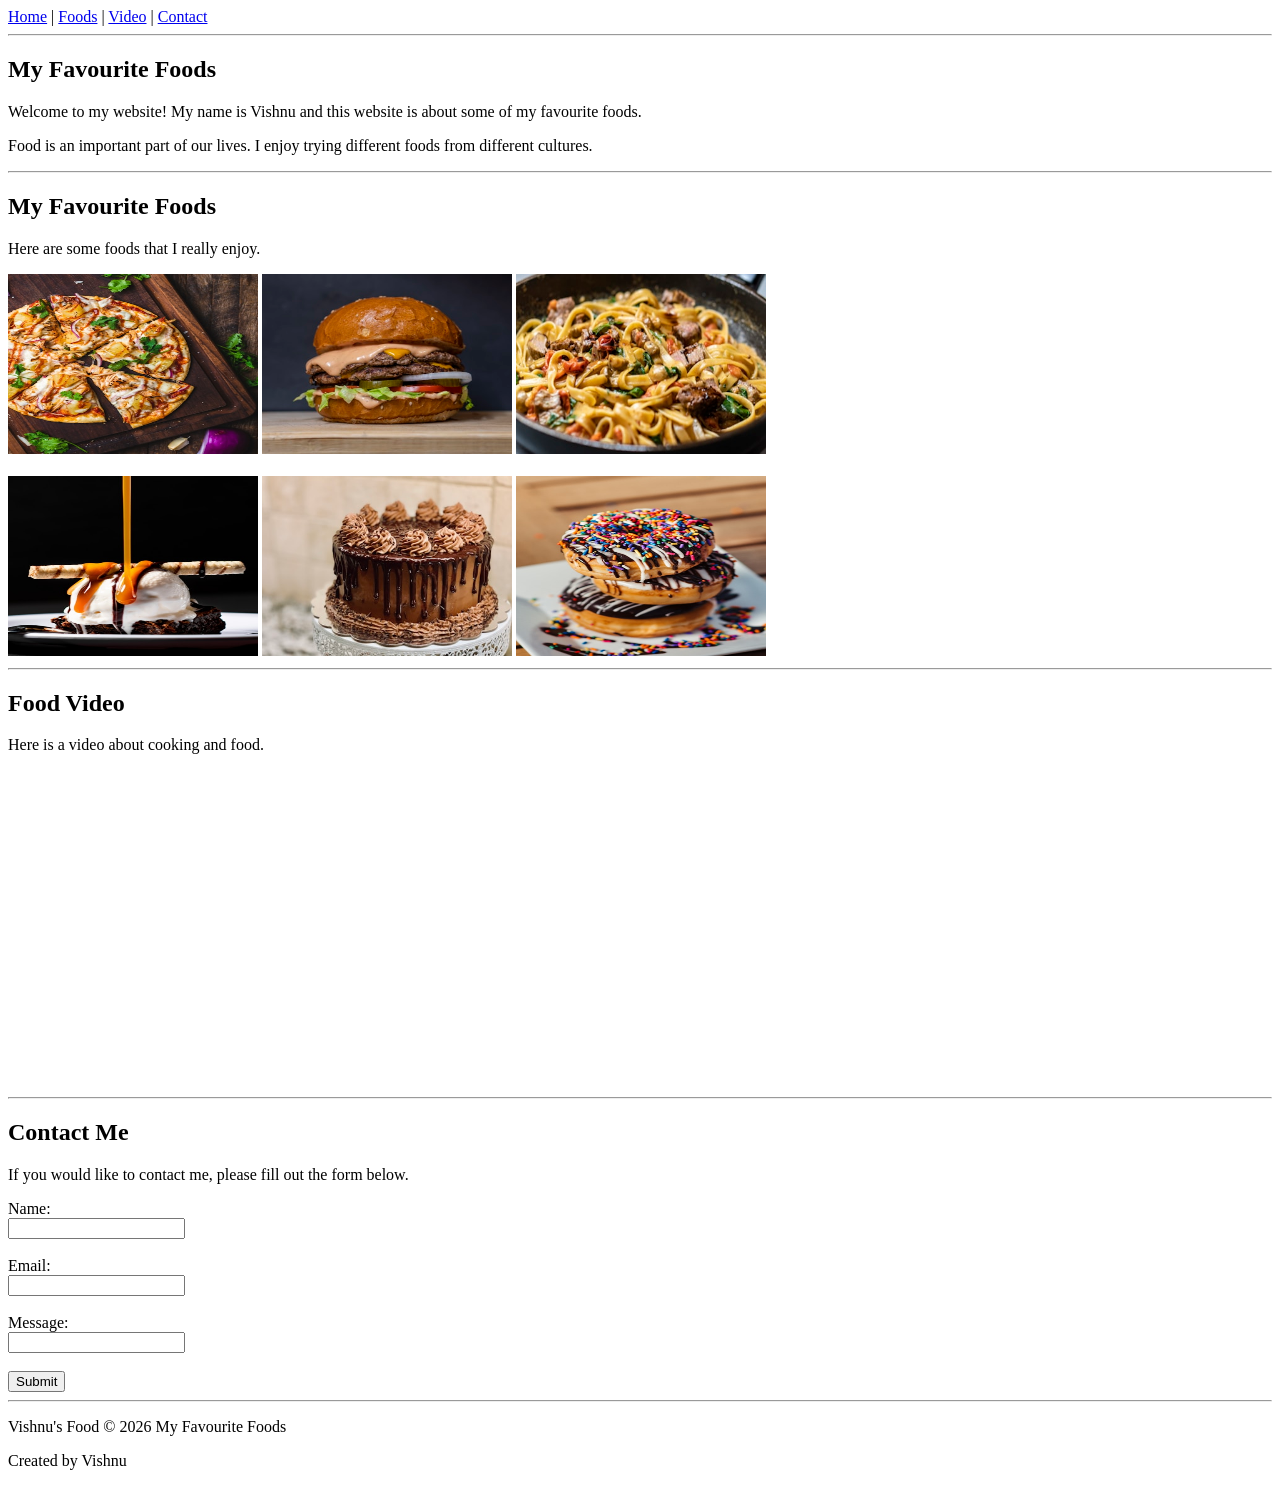
<file: One-Page Website/one_page_website.html>
<!DOCTYPE html>
<html>
<head>
    <title>My Favourite Foods</title>
 <meta charset="UTF-8"
        <meta name="description" content="The favourite Food.">

       
</head>

<body>

    
    <nav>
        <a href="#home">Home</a> |
        <a href="#foods">Foods</a> |
        <a href="#video">Video</a> |
        <a href="#contact">Contact</a>
    </nav>

    <hr>

   
    <section id="home">

        <h1>My Favourite Foods</h1>

        <p>
            Welcome to my website! My name is Vishnu and this website
            is about some of my favourite foods.
        </p>

        <p>
            Food is an important part of our lives. I enjoy trying
            different foods from different cultures.
        </p>

    </section>

    <hr>

    <section id="foods">

        <h2>My Favourite Foods</h2>

        <p>Here are some foods that I really enjoy.</p>

        <!-- Food pictures -->

	   <img src="images/img1.jpeg" alt="Picture of kittens" class="image"
		   width="250"
             height="180"
             alt="Pizza">

        
        <img src="images/img2.jpeg" alt="Picture of kittens" class="image"
		   width="250"
             height="180"
             alt="Burger">

        <img src="images/img3.jpeg" alt="Picture of kittens" class="image"
		   width="250"
             height="180"
             alt="Pasta">

        <br><br>

        <img src="images/img4.jpeg" alt="Picture of kittens" class="image"
		   width="250"
             height="180"
             alt="Dessert">

        <img src="images/img5.jpeg" alt="Picture of kittens" class="image"
		   width="250"
             height="180"
             alt="Cake">

        <img src="images/img6.jpeg" alt="Picture of kittens" class="image"
		   width="250"
             height="180"
             alt="Donuts">

    </section>

    <hr>

    
    <section id="video">

        <h2>Food Video</h2>

        <p>
            Here is a video about cooking and food.
        </p>

       <iframe width="560" height="315" src="https://www.youtube.com/embed/BIG1h2vG-Qg?si=SU4-HgX-73J5bPCn" title="YouTube video player" frameborder="0" allow="accelerometer; autoplay; clipboard-write; encrypted-media; gyroscope; picture-in-picture; web-share" referrerpolicy="strict-origin-when-cross-origin" allowfullscreen></iframe>

    </section>

    <hr>

   
    <section id="contact">

        <h2>Contact Me</h2>

        <p>
            If you would like to contact me, please fill out the form below.
        </p>

        <form>

            <label for="name">Name:</label>
            <br>
            <input type="text" id="name" name="name">

            <br><br>

            <label for="email">Email:</label>
            <br>
            <input type="email" id="email" name="email">

            <br><br>

            <label for="message">Message:</label>
            <br>
            <input type="text" id="message" name="message">

            <br><br>

            <input type="submit" value="Submit">

        </form>

    </section>

    <hr>

   
    <footer>

        <p>
            Vishnu's Food © 2026 My Favourite Foods
        </p>

        <p>
            Created by Vishnu
        </p>

    </footer>

</body>
</html>
</file>
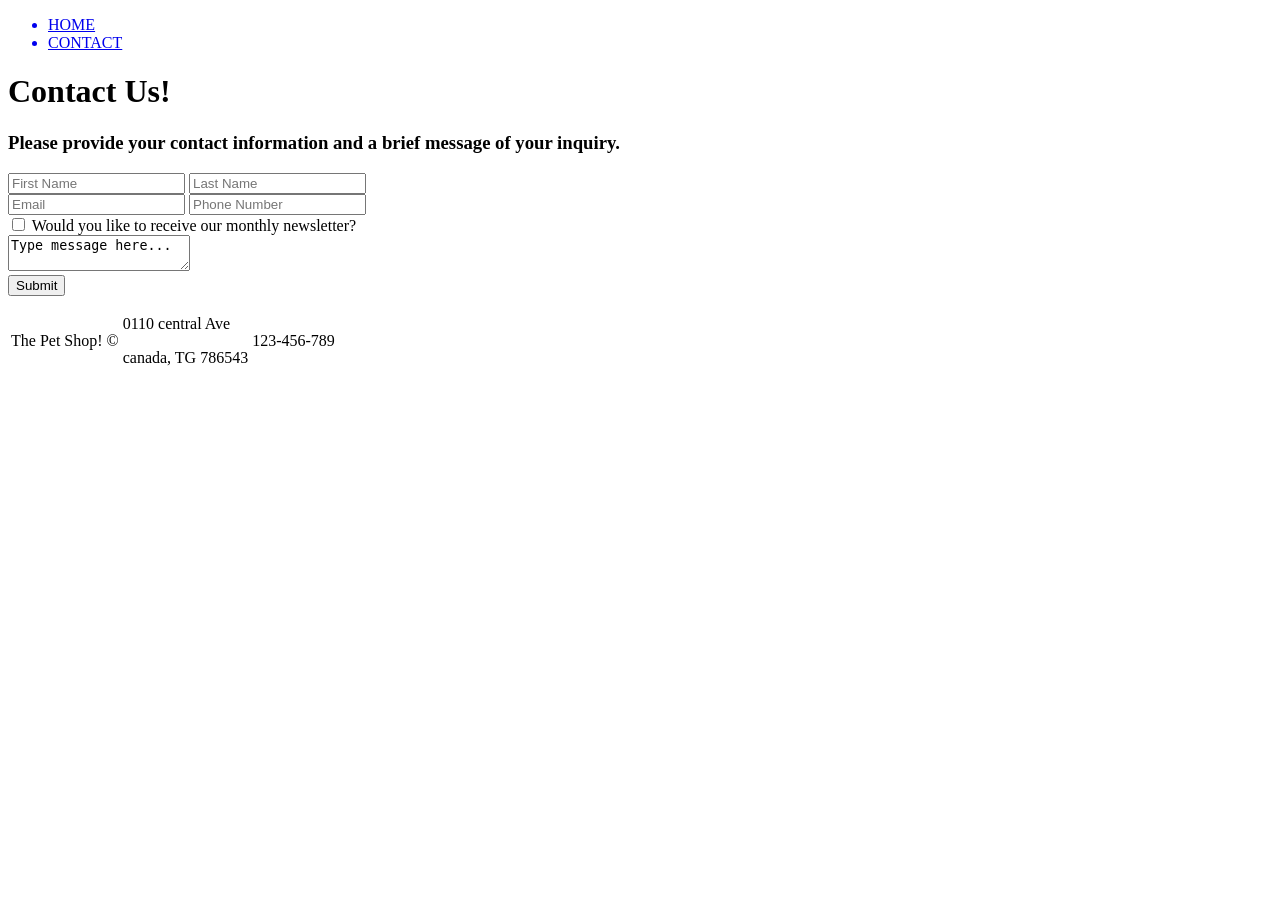
<file: The-Pet-Shop-Website/contact.html>
<!DOCTYPE html>
<html>
    <head>
        <title>Contact Us</title>
        <meta charset="UTF-8"
        <meta name="description" content="Contact The Pet Shop for questions and information about our pets and services.">
       
    </head>
    <body>
       
        <div class="navBar">
            <ul id="navBorder">
                    <a href="index.html"><li>HOME</li></a>
                    <a href="contact.html"><li>CONTACT</li></a>
                    </ul>
        </div>
      
        <header>
            <div>
                <h1 class="animateText">Contact Us!</h1>
            </div>
        </header>
        
        <section>
            <div>
                <h3 id="contact-h3">Please provide your contact information
                    and a brief message of your inquiry.
                </h3>
                <div>
                    <form>
                        <input type="text" value="" placeholder="First Name"> 
                        <input type="text" value="" placeholder="Last Name"><br>
                        <input type="email" value="" placeholder="Email"> 
                        <input type="tel" value="" placeholder="Phone Number"><br>
                        <input type="checkbox" id="Newsletter">
                        <label for="Newsletter">Would you like to 
                            receive our monthly newsletter?
                        </label><br>
                        <textarea>Type message here...</textarea><br>
                        <input type="submit" value="Submit">
                    </form>
                </div>
            </div>
        </section>
       
        <footer>
            <table>
                <tr>
                    <td>
                        <p>The Pet Shop! &copy;</p>
                    </td>
                    <td>
                        <p>0110 central Ave</p>
                        <p>canada, TG 786543</p>
                    </td>
                    <td>
                        <p>123-456-789</p>
                    </td>
                </tr>
            </table>
        </footer>
    </body>
</html>
</file>
<file: Css-Effect/style.css>
body {
    font-family: 'Poppins', sans-serif;
}

h1 {
    font-weight: 700;
}

.my-image {
    width: 300px;
    transition: 0.5s;
}

.my-image:hover {
    transform: scale(1.1) rotate(3deg);
    filter: brightness(110%);
    Cursor: pointer;
}
</file>
<file: my-Portfolio/stylesheet/portfolio.css>
body {
    margin: 0%  /* This ensures our site displays all the way to the edge of the browser screen */
}

h1 {
    text-transform: uppercase; /* Capitalizing all h1 headings */
    font-family: "Trebuchet MS", Optima; /* Sets the font family of all h1 headings */
    text-align: center; /* Centering all h1 elements */
    margin-top: 3%; /* Adds a small margin above h1 elements */
    color: #1a1a1a; 
}

h1:hover {
    filter: grayscale(5%); /* Adds a slightly gray filter to the h1 headings when hovered over */
    transform: scale(1.1); /* When the h1 elements are hovered over they increase in size by 1.1 */
    transition: transform 1s; /* This causes the transformation to last 1 second */
}

.white-text {
    color: #fff; /* This is used to change the color of the portfolio title text */
}

p {
    font-family: Perpetua, Rockwell Extra Bold;
    text-align: justify; /* Justify text within paragraph elements */
    letter-spacing: 1px; /* This expands the text slightly */
    font-size: 20px;
    padding-left: 20px; /* Adds padding to the left of the paragraph element */
    padding-right: 20px; /* Adds padding to the right of the paragraph element */
}

p:hover {
    transition: transform 1s; /* This makes the transform effect last 1 second */
	transform: scale(1.01); /* This makes the paragraphs increase slightly in size when hovered over */
}

.center {
    text-align: center; /* This center aligns the text */
}

.center:hover {
    transition: transform 2s; /* This makes the transform effect last 2 seconds */
    transform: scale(1.1); /* This makes the elements with class "center" increase in size by 1.1 when hovered over */
}

a {
    color: blue; /* This ensures all links are blue */
}

q {
    font-style: italic; /* This makes the quote italicized */
}


img {
    filter: grayscale(75%); /* This rids our pictures of 75% of their color */
    border-radius: 8px; /* Gives all images slightly rounded corners */
    max-width: 100%; /* Ensures all images stay within the width of their container */
    height: 340px; /* Sets the height of all images */
    display: block; /* By specifying block display we can ensure our images are able to be centered */
    margin-left: auto; /* In combination with "margin-right: auto" this centers all images */
    margin-right: auto;
}


img:hover {
	filter: grayscale(5%);  /* Brings back most of the image's color when hovered over */
    transition: transform 1s; /* Transition lasts 1 second */
	transform: scale(1.1); /* Image is increased slightly when hovered over */
}

@media screen and (max-width: 576px) {
    img {
        height: 100px;
        margin-top: 150px;
    }
}


footer {
    padding: 2%; /* This gives the footer padding that is equal to 2% of the width of the element's area */
    background-color: white;
}

.Navbar {
    overflow: hidden; /* This ensures that any content that overflows beyond the boundary of our nav bar is not displayed */
    background-color: black; /* This colors the navbar black */
    background-color: rgb(63, 11, 11);
    
    position: fixed; /* This keeps the navbar at the top of the screen as we scroll */
    top: 0; /* This ensures no space is displayed above the navbar */
    width: 100%; /* This makes the navbar span the entire width of the page */
    z-index: 1; /* This ensures other elements don't display over the navbar */
    -webkit-animation: moveNav 5s; /* This applies the moveNav animation below for Safari 4.0 - 8.0 */
    animation: moveNav 5s; /* This applies the moveNav animation for all other browsers */
}

@keyframes moveNav {
    from {left: -100vw;} /* The navbar is starting off screen to the left */
    to {left: 0vw;} /* This moves the navbar into place on the screen */
}

.Navbar a {
    float: left; /* This specifies that the text floats on the left on the navbar */
    display: block; /* This ensures that other text will be displayed on the same line or row, instead of a new line */
    color: white; /* This is the font color for text on our navbar */
    padding: 14px 16px; /* This adds padding around our text */
    text-decoration: none; /* This gets rid of the underlines under the text on our navbar */
    font-family: Avant Garde, Helvetica; /* This specifies the font family for text on our navbar */
    font-size: 20px; /* This specifies the font size for text on our navbar */
    text-align: center; /* This centers the text within its container */
    position: relative; /* This sets the text relative to its normal positioning, allowing us to use the animation below */
    -webkit-animation: moveNavText 5.75s; /* Animation for Safari 4.0 - 8.0 */
    animation: moveNavText 5.75s; /* Applies the moveNavText animation for 5.75s */ 
}

@keyframes moveNavText {
    from {top: -100vw;} /* This sets the navbar text 100% above the viewport */
    to {top: 0vw;} /* This lowers the navbar text onto the navbar */
}

@media screen and (max-width: 576px) {
    .Navbar a{
        width: 25%; /* This makes each link take up 1/4 of the navbar */
        font-size: 12px;
    }
}

.Navbar a:hover {
    background-color: #f4f4f4; /* Defines the background color that will display when you hover over the link */
    color: black; /* This defines the font color that will display when navbar a elements are hovered over */
    font-weight: bold; /* This makes the text on the navbar bold when hovered over */
}

.Navbar a.active { /* This targets the a element on the navbar with the "active" class */
    background-color: darkgray;
}

#Typing_Video {
    position: fixed; /* This fixes the video to the page */
    right: 0; /* This ensures there is no space between the edge of the video and the edge of the page */
    bottom: 0; /* This ensures no space between the bottom of the video and the bottom of the page */
    min-width: 100%; /* This ensures the video is displayed across the full width of the page */
    z-index: -1; /* This places the video behind the other elements on the page */
}

@media screen and (max-width: 576px) {
    #Typing_Video {
        display: none;
    }
}

.Video_Text {
    background: rgba(0, 0, 0, 0.5); /* This provides a semi-transparent background for the text to sit over */
    color: white; /* Makes the font color white */
    width: 100%; /* Ensures the video-text container fills the width of the video */
    padding: 20px; /* This adds padding around the video-text container so that the background goes slightly beyond the text */
    position: relative; /* This sets the text relative to its normal positioning, allowing us to use the animation below */
    -webkit-animation: moveVideoText 5.75s;
    animation: moveVideoText 5.75s;
}

@keyframes moveVideoText {
    from {top: -100vw;} /* This sets the position of the video text to above the viewport */
    to {top: 0vw;} /* This moves the video text to the normal positioning on the viewport */
}

* { /* The asterisk is a universal selector that applies this effect to all elements on the page */
    box-sizing: border-box; /* This creates a box with a border within which we will place most of our text */
} 

.Column_1 {
    float: left;
    width: 50%; /* This ensures the column takes up half of the page width */
    padding: 10px;
    padding-top: 3%; /* This ensures there is space between the top of the column and our headings */
    height: 400px; /* This sets the height of the column to 400px -  this may need to be adjusted depending on the text you enter */
    background-color: #f2f2f2; /* Sets the background color of the columns with class Column_1 */
}


@media screen and (max-width: 576px) {
    .Column_1 {
        overflow: auto;
    }
}

.Column_2 {
    float: left;
    width: 50%;
    padding: 10px;
    padding-top: 1.9%;
    height: 400px;
    background-color: #4d4d4d;
}

.Column_tall {
    padding-top: 3.5%;
    height: 450px;
}

.Row:after {
	content: ""; /* By leaving this blank, we are allowing the footer (covered lower down) to be displayed - removing it makes the footer overwrite a column */
	display: table; /* The display property specifies the type of display behavior; the table value tells the browser to treat the element as a table */
	clear: both; /* This clears any other elements from floating on the left or the right of an element */
}

input[type=text] {
    width: 100%; /* Each input box covers the full width of the container */
    padding: 12px; /* Adds padding within the text box */
    border: 1px solid #ccc; /* Setting a solid border and its color */
    border-radius: 4px; /* Slightly rounds the corners of the text box border */
    box-sizing: border-box; /* This creates a box with a border around the contact form input boxes */
    margin-top: 6px; /* Adds a margin to the top of the text box */
    margin-bottom: 16px; /* Adds a margin to the bottom of the text box */
    resize: vertical; /* This allows the user to resize the text boxes vertically */
    font-family: Perpetua, Rockwell Extra Bold;
}

input[type=text]:hover {
    box-shadow: 0 0 5px #00004d inset; /* This creates a blue shadow in the text box when hovered over by the user */
}

input[type=submit] {
    background-color: black; /* Sets the background color of the submit button to black */
    color: white; /* Sets the font color of the Submit button to white */
    font-weight: bold; /* Makes the font of the submit button bold */
    padding: 12px 20px; /* Adds padding to the submit button */
    border: none; /* Removes the border from the submit button */
    border-radius: 4px; /* Gives the submit button the same rounded corners as the text boxes */
    cursor: pointer; /* Changes the cursor to pointer when over the submit button */
    display: block; /* Allows the submit button to be centered */
    margin-left: auto; /* In combination with "margin-right: auto" this will center the submit button */
    margin-right: auto;
    font-family: Perpetua, Rockwell Extra Bold;
}

input[type=submit]:hover {
    background-color: white; /* Turns the background of the submit button white when the user hovers over it */
    color: black; /* Turns the font black when hovered over */
    transform: scale(1.5); /* Makes the button increase 1.5 times in size */
    transition: transform 1.5s; /* Makes the transform effect last 1.5 seconds */
}


form {
    border-radius: 5px; /* Rounds the corners of the contact form */
    background-color: #f2f2f2; 
    padding: 10px; /* Adds padding to the contact form */
    font-family: "Trebuchet MS", Optima;
}

.Navbar {
    background-color: rgb(63, 11, 11);
}

.Column_1 h1,
.Column_2 h1 {
    transition: all 0.5s ease;
}

.Column_1:hover h1,
.Column_2:hover h1 {
    /*color: rgb(63, 11, 11);*/
    color: rgb(32, 174, 189);
    text-shadow: 2px 2px 2px rgba(237, 10, 10, 0.3);
    transform: scale(1.5);
}

footer {
    border-top: 5px solid rgb(63, 11, 11);
}

.Column_tall {
    padding-top: 3.5%;
    min-height: 500px;
    height: auto;
}


.Navbar a {
    color: white;
    background-color: rgb(63, 11, 11);
}


.Navbar a.active {
    color: white;
    background-color: rgb(63, 11, 11);
}


body:not(:has(:target)) .Navbar a[href="#Home"],
body:has(#Home:target) .Navbar a[href="#Home"],
body:has(#About:target) .Navbar a[href="#About"],
body:has(#GitHub:target) .Navbar a[href="#GitHub"],
body:has(#Contact:target) .Navbar a[href="#Contact"] {
    color: white;
    background-color: darkgray;
}

.Navbar a:hover {
    color: black;
    background-color: white;
    font-weight: bold;
}

html {
    scroll-padding-top: 60px;
}
</file>
<file: Simple-Recipes/css/style.css>
@import url('https://fonts.googleapis.com/css2?family=Josefin+Slab:wght@300;400;600&display=swap');

html {
    overflow-x: hidden;
    scroll-behavior: smooth; 

}


.nav-bar {
    position: sticky;
   
    top: 0;
     z-index: 9;
   
}

ul {
    display: flex;
    
    list-style-type: none;
    
    align-items: center;
    margin: -8px -8px 0px -8px;
    
    background-color: rgb(1, 128, 106);
    border-bottom: 5px solid rgb(247, 177, 188);
}

a {
    display: block;
    font-family: 'Josefin Slab', serif;
    font-size: 25px;
    font-weight: 800;
    color: rgb(247, 177, 188);
    text-align: center;
    width: 100px;
    padding: 20px;
    text-decoration: none;
    transition: background-color 0.3s ease-in;
}

a:hover,
.drop:hover a:only-of-type


    {
    background-color: rgb(149, 238, 223);
    color: white;
    box-shadow: 0px 8px 16px 0px rgba(0, 0, 0, 0.7);
    transition: background-color 0.3s ease-in;
}

.rollover-menu {
    display: none;
    position: absolute;
    background-color: white;
    box-shadow: 0px 8px 16px 0px rgba(0, 0, 0, 0.2);
}

.drop:hover .rollover-menu {
    display: block;
}

.rollover-menu a {
    color: rgb(0, 80, 67);
}

.rollover-menu a:hover {
    color: white;
    box-shadow: 0px 8px 16px 0px rgba(90, 90, 90, 0.2);
}

.rollover-menu a:nth-child(1) {
    border-top: 5px solid rgb(238, 118, 136);
}

/*FOOTER*/

footer{
    align-items: center; 
    margin: 0px -8px -8px -8px; 
    background-color: rgb(1, 128, 106);
    border-top: 5px solid rgb(247, 177, 188);
    bottom: 0; 
}

table{
    width: 100%; 
}

td{
    width: 33%; 
}

td p{
    font-family: 'Josefin Slab', serif; 
    font-size: 20px;
    font-weight: 600;
    text-align: center;
    color: rgb(247, 177, 188);
}


#about, #contact, #recipes, #featured, #pasta, #chicken, #pork, #biscuits, #fish, #dessert {
    scroll-margin-top: 80px;
}

#about::after {
    content: "";
    display: block;
    height: 100px;
}

#contact::after {
    content: "";
    display: block;
    height: 400px;
}
</file>
